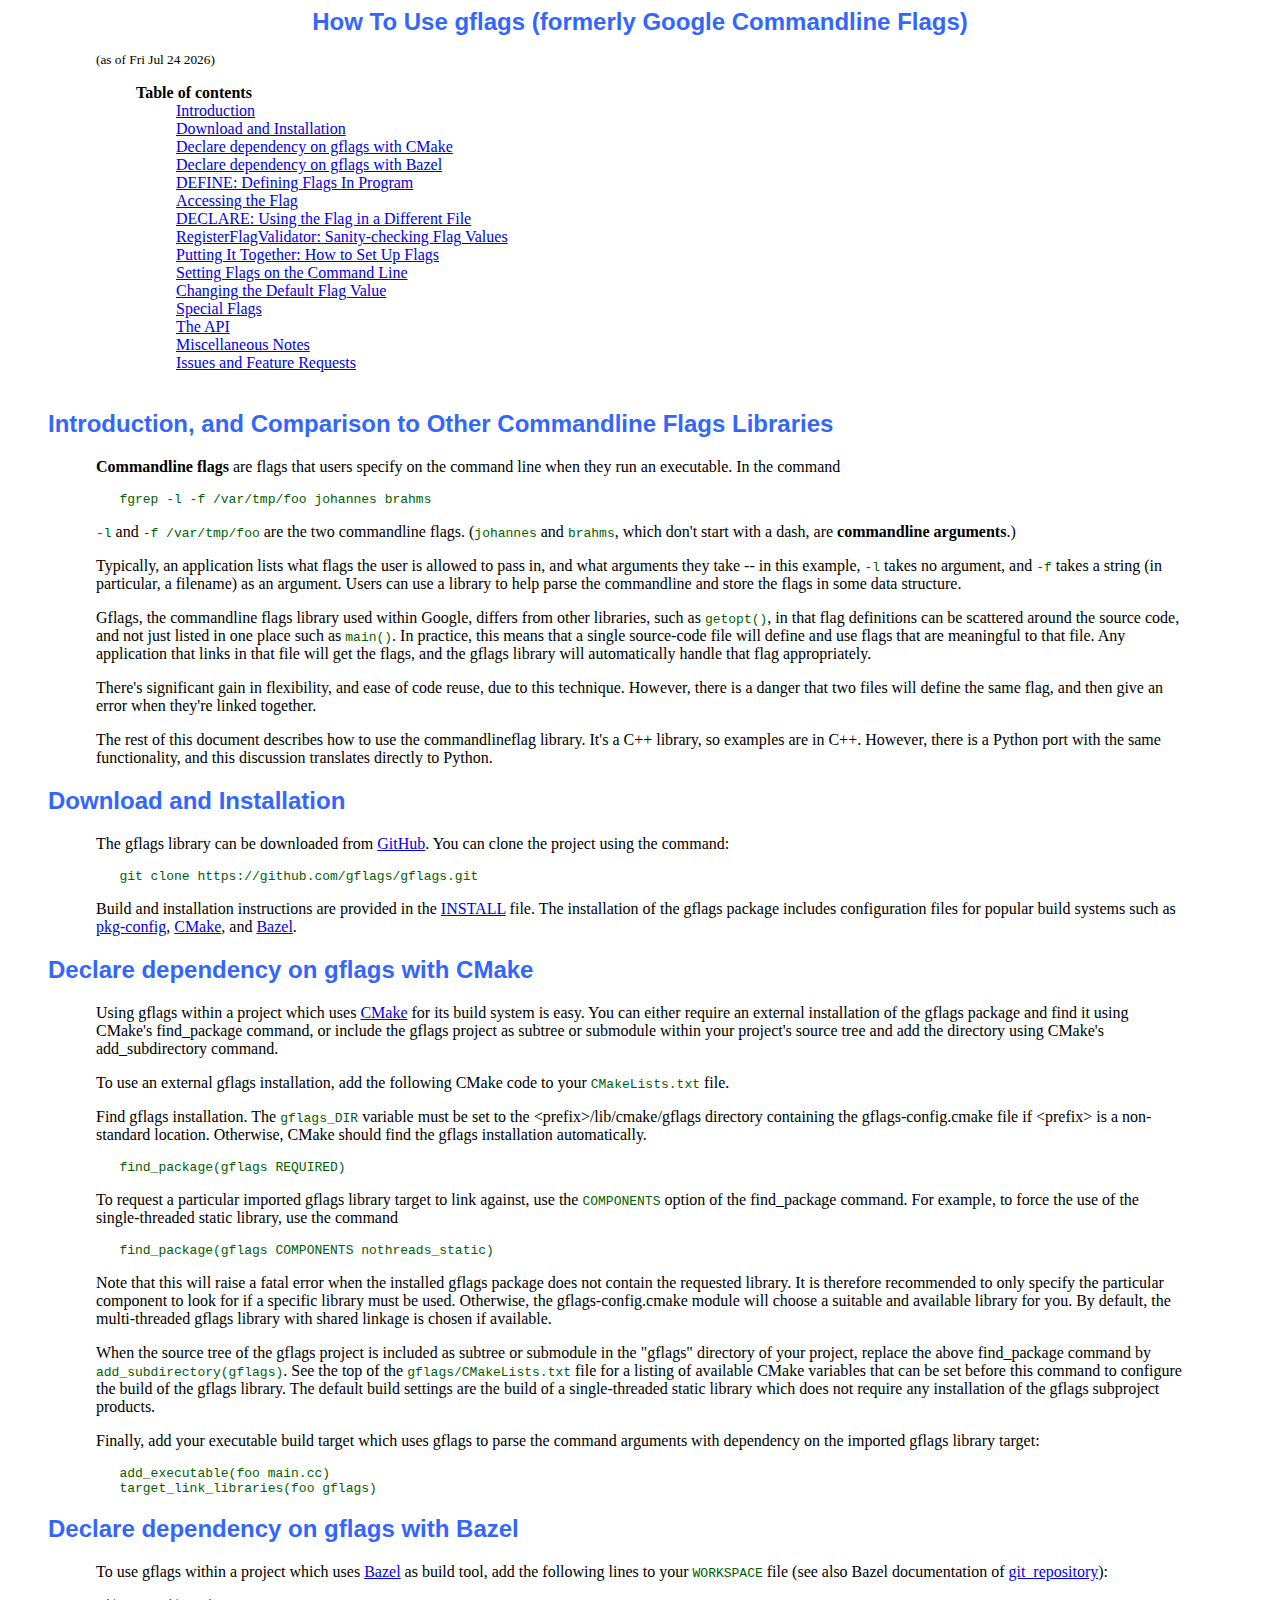
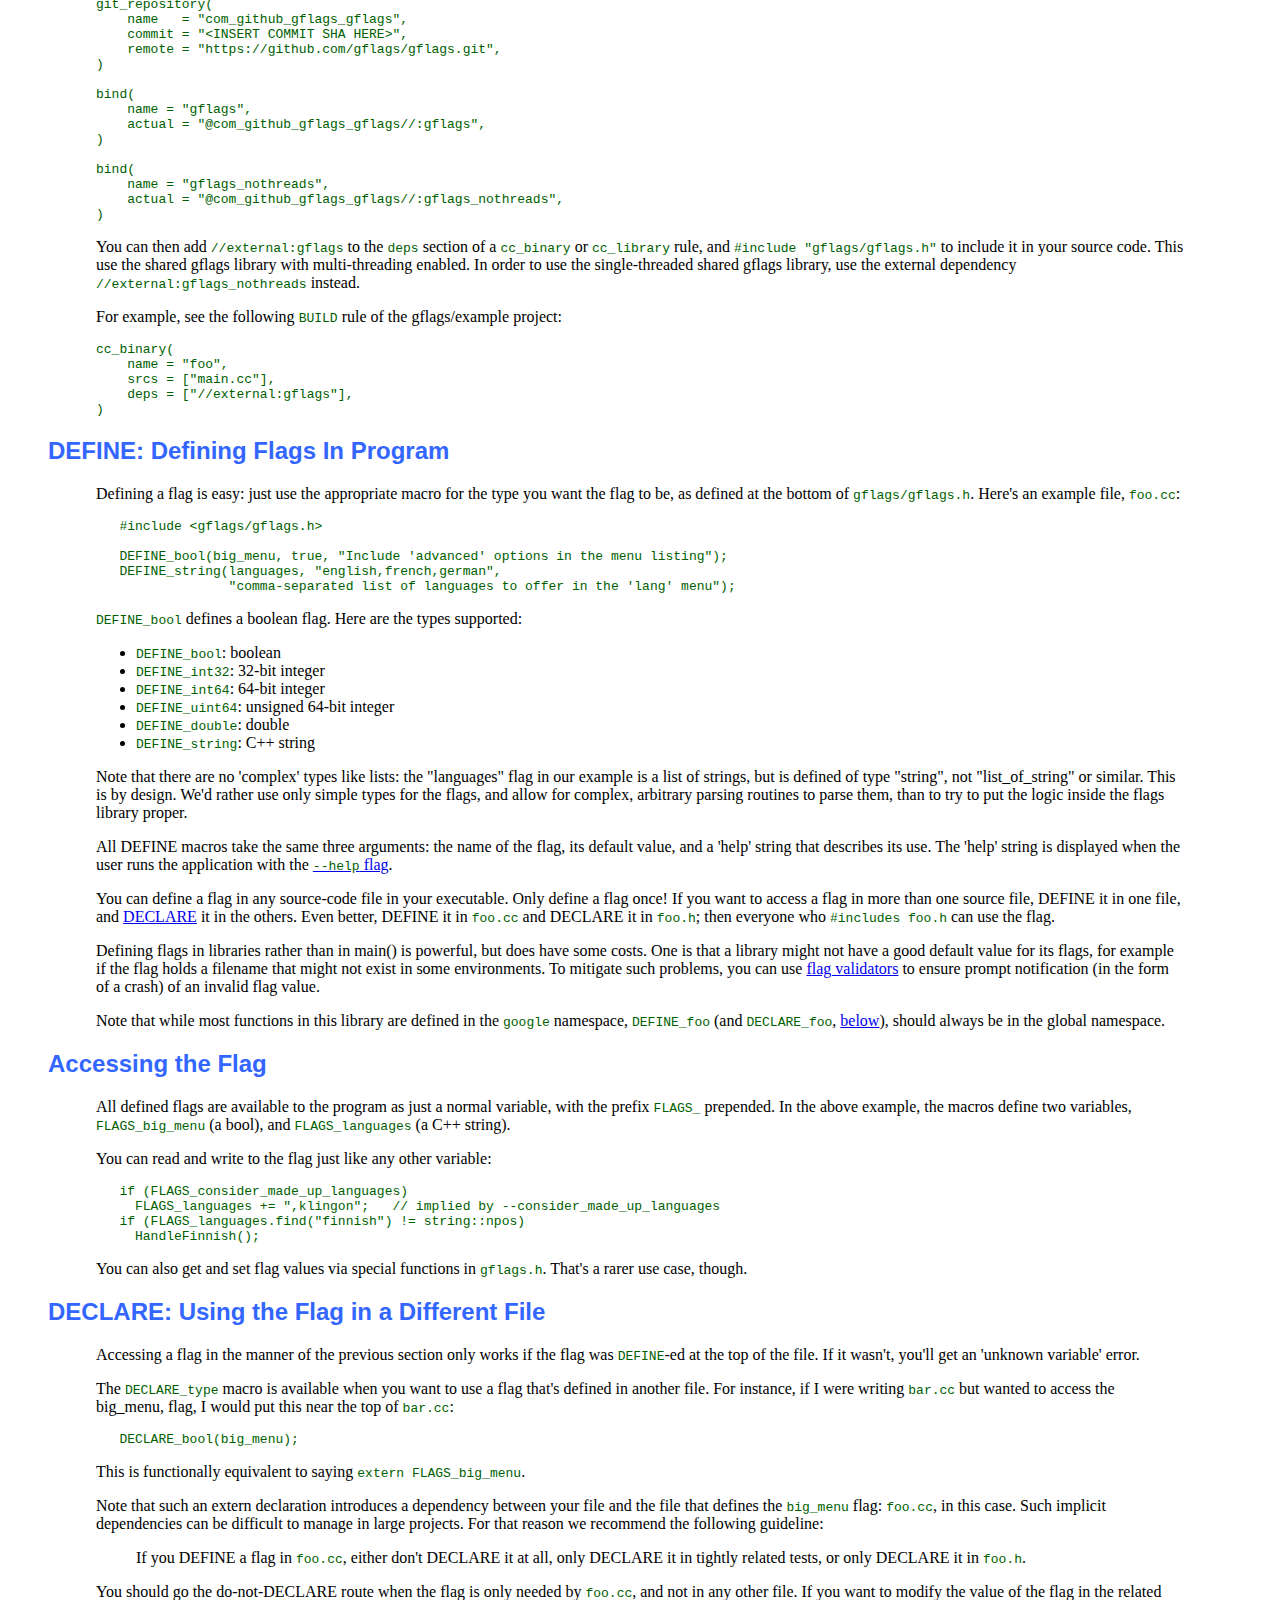
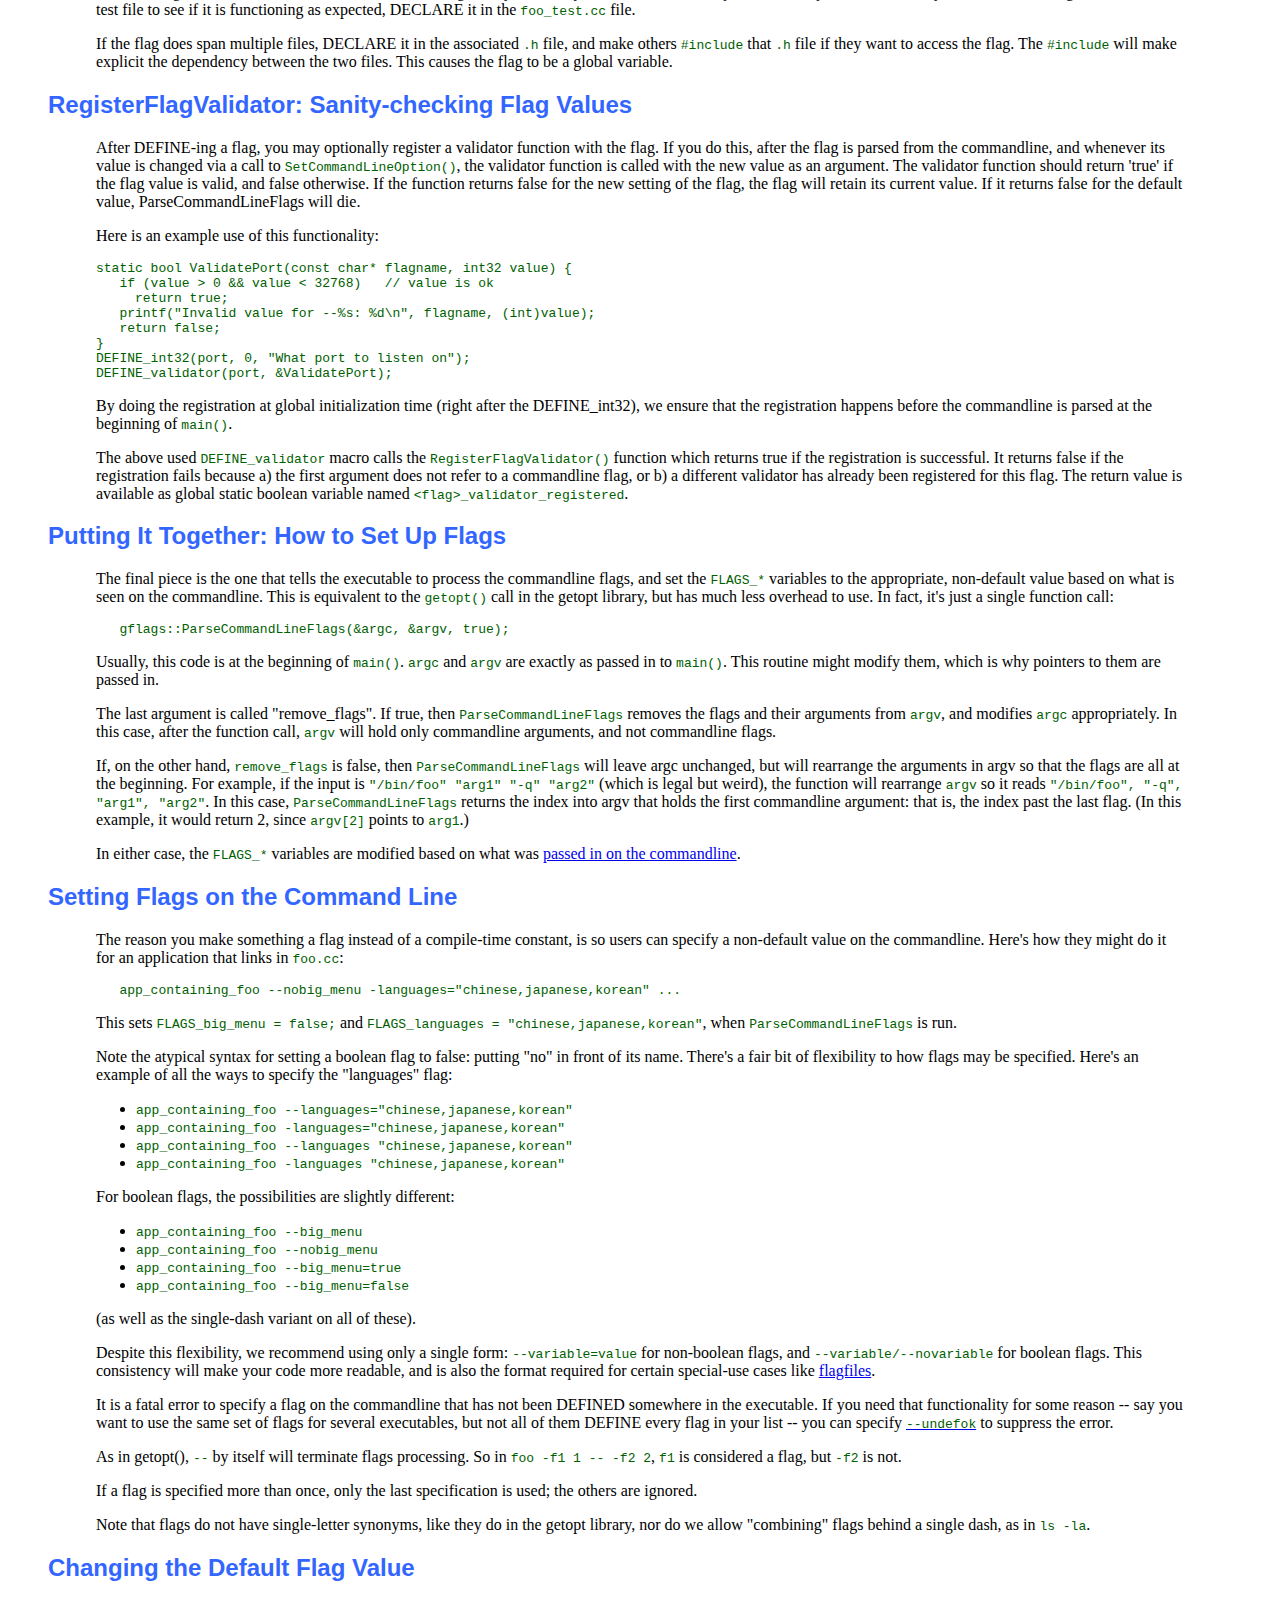
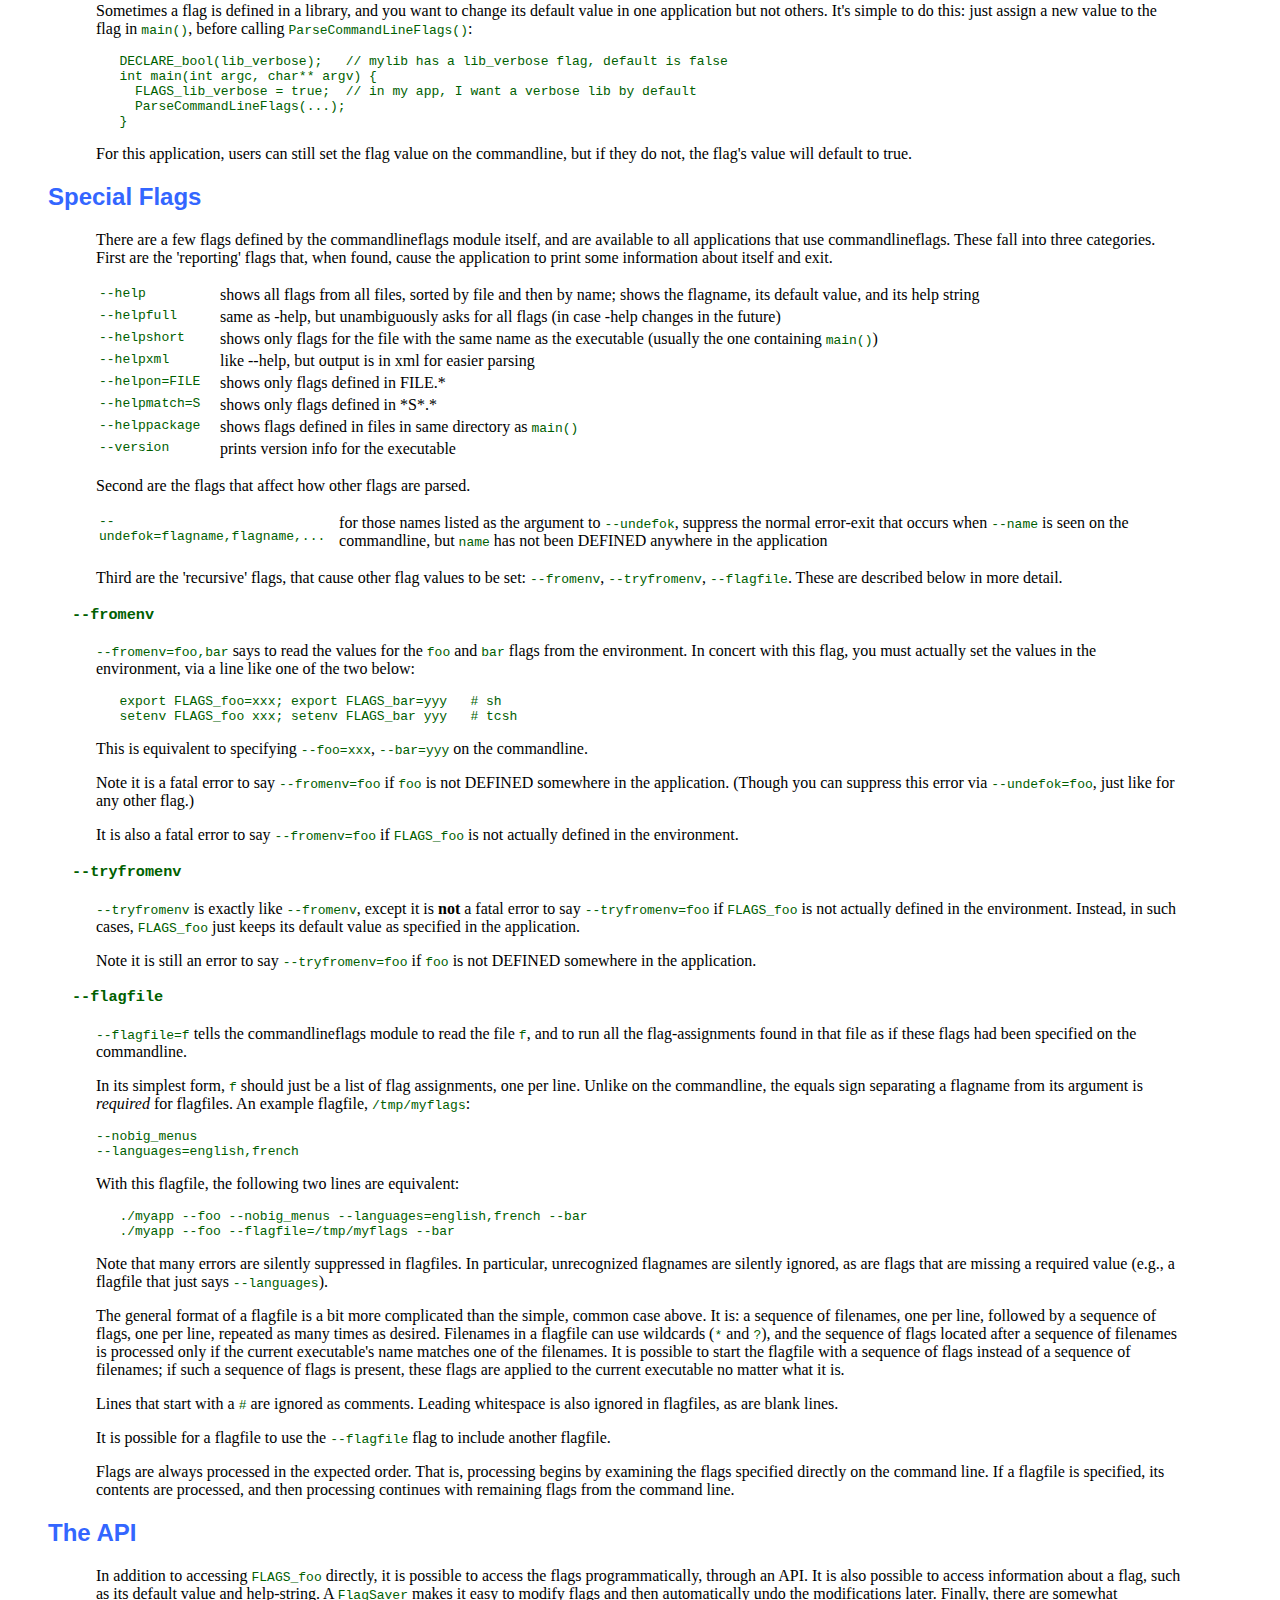
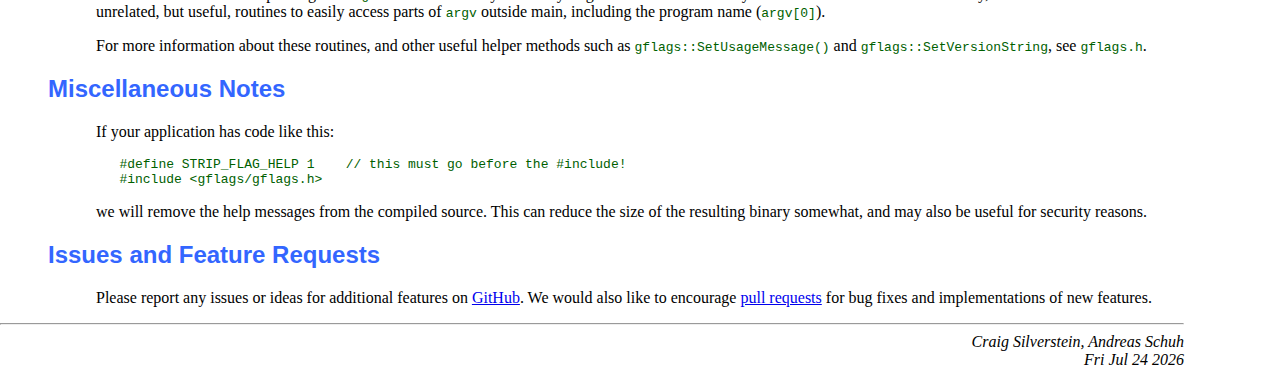
<file: index.html>
<!DOCTYPE HTML PUBLIC "-//W3C//DTD HTML 4.0 Transitional//EN">

<html>
<head>
<title>How To Use Gflags (formerly Google Commandline Flags)</title>

<meta http-equiv="Content-Type" content="text/html; charset=utf-8">
<link href="designstyle.css" type="text/css" rel="stylesheet">
<style type="text/css">
<!--
  ol.bluelist li {
    color: #3366ff;
    font-family: sans-serif;
  }
  ol.bluelist li p {
    color: #000;
    font-family: "Times Roman", times, serif;
  }
  ul.blacklist li {
    color: #000;
    font-family: "Times Roman", times, serif;
  }
//-->
</style>
</head>

<body>

<h1>How To Use gflags (formerly Google Commandline Flags)</h1>
<small>(as of
<script type=text/javascript>
  var lm = new Date(document.lastModified);
  document.write(lm.toDateString());
</script>)
</small>
<br>

<blockquote><dl>
  <dt> Table of contents </dt>
  <dd> <a href="#intro">Introduction</a> </dd>
  <dd> <a href="#download">Download and Installation</a> </dd>
  <dd> <a href="#cmake">Declare dependency on gflags with CMake</a></dd>
  <dd> <a href="#bazel">Declare dependency on gflags with Bazel</a></dd>
  <dd> <a href="#define">DEFINE: Defining Flags In Program</A> </dd>
  <dd> <a href="#using">Accessing the Flag</A> </dd>
  <dd> <a href="#declare">DECLARE: Using the Flag in a Different File</a> </dd>
  <dd> <a href="#validate">RegisterFlagValidator: Sanity-checking Flag Values</a> </dd>
  <dd> <a href="#together">Putting It Together: How to Set Up Flags</a> </dd>
  <dd> <a href="#commandline">Setting Flags on the Command Line</a> </dd>
  <dd> <a href="#default">Changing the Default Flag Value</a> </dd>
  <dd> <a href="#special">Special Flags</a> </dd>
  <dd> <a href="#api">The API</a> </dd>
  <dd> <a href="#misc">Miscellaneous Notes</a> </dd>
  <dd> <a href="#issues">Issues and Feature Requests</a> </dd>
  <dd> <br/> </dd>
</dl></blockquote>

<h2> <A NAME=intro>Introduction, and Comparison to Other Commandline
     Flags Libraries</A> </h2>

<p><b>Commandline flags</b> are flags that users specify on the
command line when they run an executable.  In the command</p>
<pre>
   fgrep -l -f /var/tmp/foo johannes brahms
</pre>
<p><code>-l</code> and <code>-f /var/tmp/foo</code> are the two
commandline flags.  (<code>johannes</code> and <code>brahms</code>,
which don't start with a dash, are <b>commandline arguments</b>.)</p>

<p>Typically, an application lists what flags the user is allowed to
pass in, and what arguments they take -- in this example,
<code>-l</code> takes no argument, and <code>-f</code> takes a
string (in particular, a filename) as an argument.  Users can use a
library to help parse the commandline and store the flags in some data
structure.</p>

<p>Gflags, the commandline flags library used within Google,
differs from other libraries,
such as <code>getopt()</code>, in that flag definitions can be
scattered around the source code, and not just listed in one place
such as <code>main()</code>.  In practice, this means that a single
source-code file will define and use flags that are meaningful to that
file.  Any application that links in that file will get the flags, and
the gflags library will automatically handle that
flag appropriately.</p>

<p>There's significant gain in flexibility, and ease of code reuse,
due to this technique.  However, there is a danger that two files will
define the same flag, and then give an error when they're linked
together.</p>

<p>The rest of this document describes how to use the commandlineflag
library.  It's a C++ library, so examples are in C++.  However, there
is a Python port with the same functionality, and this discussion
translates directly to Python.</p>

<h2> <A NAME=download>Download and Installation</A> </h2>

<p>The gflags library can be downloaded from <A href="https://github.com/gflags/gflags">GitHub</A>.
You can clone the project using the command:</p>
<pre>
   git clone https://github.com/gflags/gflags.git
</pre>
<p>Build and installation instructions are provided in the
<A href="https://github.com/gflags/gflags/blob/master/INSTALL.md">INSTALL</A> file.
The installation of the gflags package includes configuration files for popular build systems
such as <A href="https://www.freedesktop.org/wiki/Software/pkg-config/">pkg-config</A>,
<A href="#cmake">CMake</A>, and <A href="#bazel">Bazel</A>.</p>


<h2> <A name=cmake>Declare dependency on gflags with CMake</A></h2>

<p>Using gflags within a project which uses <A href="http://www.cmake.org">CMake</A> for its build system is easy.
You can either require an external installation of the gflags package and find it using CMake's find_package
command, or include the gflags project as subtree or submodule within your project's source tree and add the directory
using CMake's add_subdirectory command.
    
<p>To use an external gflags installation, add the following CMake code to your <code>CMakeLists.txt</code> file.</p>

<p>Find gflags installation. The <code>gflags_DIR</code> variable must be set to the &lt;prefix&gt;/lib/cmake/gflags directory
containing the gflags-config.cmake file if &lt;prefix&gt; is a non-standard location. Otherwise, CMake should find
the gflags installation automatically.</p>
<pre>
   find_package(gflags REQUIRED)
</pre>
<p>To request a particular imported gflags library target to link against, use the <code>COMPONENTS</code> option of
the find_package command. For example, to force the use of the single-threaded static library, use the command</p>
<pre>
   find_package(gflags COMPONENTS nothreads_static)
</pre>
<p>Note that this will raise a fatal error when the installed gflags package does not contain the requested library.
It is therefore recommended to only specify the particular component to look for if a specific library must be used.
Otherwise, the gflags-config.cmake module will choose a suitable and available library for you. By default, the
multi-threaded gflags library with shared linkage is chosen if available.</p>

<p>When the source tree of the gflags project is included as subtree or submodule in the "gflags" directory of your project,
replace the above find_package command by <code>add_subdirectory(gflags)</code>. See the top of the <code>gflags/CMakeLists.txt</code>
file for a listing of available CMake variables that can be set before this command to configure the build of the
gflags library. The default build settings are the build of a single-threaded static library which does not require
any installation of the gflags subproject products.</p>

<p>Finally, add your executable build target which uses gflags to parse the command arguments with dependency on the
imported gflags library target:</p>
<pre>
   add_executable(foo main.cc)
   target_link_libraries(foo gflags)
</pre>

<h2> <A name=bazel>Declare dependency on gflags with Bazel</A></h2>

<p>To use gflags within a project which uses <A href="https://bazel.build/">Bazel</A> as build tool,
add the following lines to your <code>WORKSPACE</code> file
(see also Bazel documentation of <A href="https://www.bazel.io/versions/master/docs/be/workspace.html#git_repository">git_repository</A>):

<pre>
git_repository(
    name   = "com_github_gflags_gflags",
    commit = "&lt;INSERT COMMIT SHA HERE&gt;",
    remote = "https://github.com/gflags/gflags.git",
)

bind(
    name = "gflags",
    actual = "@com_github_gflags_gflags//:gflags",
)

bind(
    name = "gflags_nothreads",
    actual = "@com_github_gflags_gflags//:gflags_nothreads",
)
</pre>

<p>You can then add <code>//external:gflags</code> to the <code>deps</code> section of a <code>cc_binary</code>
or <code>cc_library</code> rule, and <code>#include "gflags/gflags.h"</code> to include it in your source code.
This use the shared gflags library with multi-threading enabled. In order to use the single-threaded shared
gflags library, use the external dependency <code>//external:gflags_nothreads</code> instead.</p>

<p>For example, see the following <code>BUILD</code> rule of the gflags/example project:</p>

<pre>
cc_binary(
    name = "foo",
    srcs = ["main.cc"],
    deps = ["//external:gflags"],
)
</pre>

<h2> <A name=define>DEFINE: Defining Flags In Program</A> </h2>

<p> Defining a flag is easy: just use the appropriate macro for the
type you want the flag to be, as defined at the bottom of
<code>gflags/gflags.h</code>.  Here's an example file,
<code>foo.cc</code>:</p>

<pre>
   #include &lt;gflags/gflags.h&gt;

   DEFINE_bool(big_menu, true, "Include 'advanced' options in the menu listing");
   DEFINE_string(languages, "english,french,german",
                 "comma-separated list of languages to offer in the 'lang' menu");
</pre>

<p><code>DEFINE_bool</code> defines a boolean flag.  Here are the
types supported:</p>
<ul>
  <li> <code>DEFINE_bool</code>: boolean
  <li> <code>DEFINE_int32</code>: 32-bit integer
  <li> <code>DEFINE_int64</code>: 64-bit integer
  <li> <code>DEFINE_uint64</code>: unsigned 64-bit integer
  <li> <code>DEFINE_double</code>: double
  <li> <code>DEFINE_string</code>: C++ string
</ul>

<p>Note that there are no 'complex' types like lists: the "languages"
flag in our example is a list of strings, but is defined of type
"string", not "list_of_string" or similar.  This is by design.  We'd
rather use only simple types for the flags, and allow for complex,
arbitrary parsing routines to parse them, than to try to put the logic
inside the flags library proper.</p>

<p>All DEFINE macros take the same three arguments: the name of the
flag, its default value, and a 'help' string that describes its use.
The 'help' string is displayed when the user runs the application with
the <A HREF="#special"><code>--help</code> flag</A>.</p>

<p>You can define a flag in any source-code file in your executable.
Only define a flag once!  If you want to access a flag in more than
one source file, DEFINE it in one file, and <A
HREF="#declare">DECLARE</A> it in the others.  Even better, DEFINE it
in <code>foo.cc</code> and DECLARE it in <code>foo.h</code>; then
everyone who <code>#includes foo.h</code> can use the flag.</p>

<p>
Defining flags in libraries rather than in main() is powerful, but
does have some costs. One is that a library might not have a good
default value for its flags, for example if the flag holds a
filename that might not exist in some environments. To mitigate such problems,
you can use <a href="#validate">flag validators</a> to ensure prompt
notification (in the form of a crash) of an invalid flag value.
</p>

<p>Note that while most functions in this library are defined in the
<code>google</code> namespace, <code>DEFINE_foo</code> (and
<code>DECLARE_foo</code>, <A HREF="#declare">below</A>), should always
be in the global namespace.</p>


<h2> <A name=using>Accessing the Flag</A> </h2>

<p>All defined flags are available to the program as just a normal
variable, with the prefix <code>FLAGS_</code> prepended.  In the above
example, the macros define two variables, <code>FLAGS_big_menu</code>
(a bool), and <code>FLAGS_languages</code> (a C++ string).</p>

<p>You can read and write to the flag just like any other
variable:</p>
<pre>
   if (FLAGS_consider_made_up_languages)
     FLAGS_languages += ",klingon";   // implied by --consider_made_up_languages
   if (FLAGS_languages.find("finnish") != string::npos)
     HandleFinnish();
</pre>

<p>You can also get and set flag values via special functions in
<code>gflags.h</code>.  That's a rarer use case, though.</p>


<h2> <A name=declare>DECLARE: Using the Flag in a Different File</A> </h2>

<p>Accessing a flag in the manner of the previous section only works
if the flag was <code>DEFINE</code>-ed at the top of the file.  If it
wasn't, you'll get an 'unknown variable' error.</p>

<p>The <code>DECLARE_type</code> macro is available when you want to
use a flag that's defined in another file.  For instance, if I were
writing <code>bar.cc</code> but wanted to access the big_menu, flag, I
would put this near the top of <code>bar.cc</code>:</p>
<pre>
   DECLARE_bool(big_menu);
</pre>

<p>This is functionally equivalent to saying <code>extern
FLAGS_big_menu</code>.</p>

<p>Note that such an extern declaration introduces a dependency
between your file and the file that defines the <code>big_menu</code>
flag: <code>foo.cc</code>, in this case.  Such implicit dependencies
can be difficult to manage in large projects.  For that reason we
recommend the following guideline:</p>

<blockquote>
If you DEFINE a flag in <code>foo.cc</code>, either don't DECLARE it
at all, only DECLARE it in tightly related tests, or only DECLARE
it in <code>foo.h</code>.
</blockquote>

<p>You should go the do-not-DECLARE route when the flag is only needed
by <code>foo.cc</code>, and not in any other file. If you want to
modify the value of the flag in the related test file to see if it is
functioning as expected, DECLARE it in the <code>foo_test.cc</code>
file.

<p>If the flag does span multiple files, DECLARE it in the associated
<code>.h</code> file, and make others <code>#include</code> that
<code>.h</code> file if they want to access the flag.  The
<code>#include</code> will make explicit the dependency between the
two files. This causes the flag to be a global variable.</p>


<h2> <A name=validate>RegisterFlagValidator: Sanity-checking Flag Values</A> </h2>

<p>After DEFINE-ing a flag, you may optionally register a validator
function with the flag.  If you do this, after the flag is parsed from
the commandline, and whenever its value is changed via a call to
<code>SetCommandLineOption()</code>, the validator function is called
with the new value as an argument.  The validator function should
return 'true' if the flag value is valid, and false otherwise.
If the function returns false for the new setting of the
flag, the flag will retain its current value. If it returns false for the
default value, ParseCommandLineFlags will die.

<p>Here is an example use of this functionality:</p>
<pre>
static bool ValidatePort(const char* flagname, int32 value) {
   if (value > 0 && value < 32768)   // value is ok
     return true;
   printf("Invalid value for --%s: %d\n", flagname, (int)value);
   return false;
}
DEFINE_int32(port, 0, "What port to listen on");
DEFINE_validator(port, &ValidatePort);
</pre>

<p>By doing the registration at global initialization time (right
after the DEFINE_int32), we ensure that the registration happens before
the commandline is parsed at the beginning of <code>main()</code>.</p>

<p>The above used <code>DEFINE_validator</code> macro calls the
<code>RegisterFlagValidator()</code> function which returns true if the
registration is successful.  It returns false if the registration fails
because a) the first argument does not refer to a commandline flag, or
b) a different validator has already been registered for this flag.
The return value is available as global static boolean variable named
<code>&lt;flag&gt;_validator_registered</code>.</p>


<h2> <A name=together>Putting It Together: How to Set Up Flags</A> </h2>

<p>The final piece is the one that tells the executable to process the
commandline flags, and set the <code>FLAGS_*</code> variables to the
appropriate, non-default value based on what is seen on the
commandline.  This is equivalent to the <code>getopt()</code> call in
the getopt library, but has much less overhead to use.  In fact, it's
just a single function call:</p>

<pre>
   gflags::ParseCommandLineFlags(&argc, &argv, true);
</pre>

<p>Usually, this code is at the beginning of <code>main()</code>.
<code>argc</code> and <code>argv</code> are exactly as passed in to
<code>main()</code>.  This routine might modify them, which is why
pointers to them are passed in.</p>

<p>The last argument is called "remove_flags".  If true, then
<code>ParseCommandLineFlags</code> removes the flags and their
arguments from <code>argv</code>, and modifies <code>argc</code>
appropriately.  In this case, after the function call,
<code>argv</code> will hold only commandline arguments, and not
commandline flags.</p>

<p>If, on the other hand, <code>remove_flags</code> is false, then
<code>ParseCommandLineFlags</code> will leave argc unchanged, but will
rearrange the arguments in argv so that the flags are all at the
beginning.  For example, if the input is <code>"/bin/foo" "arg1" "-q"
"arg2"</code> (which is legal but weird), the function will rearrange
<code>argv</code> so it reads <code>"/bin/foo", "-q", "arg1",
"arg2"</code>.  In this case, <code>ParseCommandLineFlags</code>
returns the index into argv that holds the first commandline argument:
that is, the index past the last flag.  (In this example, it would
return 2, since <code>argv[2]</code> points to <code>arg1</code>.)</p>

<p>In either case, the <code>FLAGS_*</code> variables are modified
based on what was <A HREF="#commandline">passed in on the
commandline</A>.</p>


<h2> <A name=commandline>Setting Flags on the Command Line</A> </h2>

<p>The reason you make something a flag instead of a compile-time
constant, is so users can specify a non-default value on the
commandline.  Here's how they might do it for an application that
links in <code>foo.cc</code>:</p>
<pre>
   app_containing_foo --nobig_menu -languages="chinese,japanese,korean" ...
</pre>

<p>This sets <code>FLAGS_big_menu = false;</code> and
<code>FLAGS_languages = "chinese,japanese,korean"</code>, when
<code>ParseCommandLineFlags</code> is run.</p>

<p>Note the atypical syntax for setting a boolean flag to false:
putting "no" in front of its name.  There's a fair bit of flexibility
to how flags may be specified.  Here's an example of all the ways to
specify the "languages" flag:</p>
<ul>
  <li> <code>app_containing_foo --languages="chinese,japanese,korean"</code>
  <li> <code>app_containing_foo -languages="chinese,japanese,korean"</code>
  <li> <code>app_containing_foo --languages "chinese,japanese,korean"</code>
  <li> <code>app_containing_foo -languages "chinese,japanese,korean"</code>
</ul>

<p>For boolean flags, the possibilities are slightly different:</p>
<ul>
  <li> <code>app_containing_foo --big_menu</code>
  <li> <code>app_containing_foo --nobig_menu</code>
  <li> <code>app_containing_foo --big_menu=true</code>
  <li> <code>app_containing_foo --big_menu=false</code>
</ul>
<p>(as well as the single-dash variant on all of these).</p>

<p>Despite this flexibility, we recommend using only a single form:
<code>--variable=value</code> for non-boolean flags, and
<code>--variable/--novariable</code> for boolean flags.  This
consistency will make your code more readable, and is also the format
required for certain special-use cases like <A
HREF="#flagfiles">flagfiles</A>.</p>

<p>It is a fatal error to specify a flag on the commandline that has
not been DEFINED somewhere in the executable.  If you need that
functionality for some reason -- say you want to use the same set of
flags for several executables, but not all of them DEFINE every flag
in your list -- you can specify <A
HREF="#special"><code>--undefok</code></A> to suppress the error.</p>

<p>As in getopt(), <code>--</code> by itself will terminate flags
processing.  So in <code>foo -f1 1 -- -f2 2</code>, <code>f1</code> is
considered a flag, but <code>-f2</code> is not.</p>

<p>If a flag is specified more than once, only the last specification
is used; the others are ignored.</p>

<p>Note that flags do not have single-letter synonyms, like they do in
the getopt library, nor do we allow "combining" flags behind a
single dash, as in <code>ls -la</code>.</p>



<h2> <A name=default>Changing the Default Flag Value</A> </h2>

<p>Sometimes a flag is defined in a library, and you want to change
its default value in one application but not others.  It's simple to
do this: just assign a new value to the flag in <code>main()</code>,
before calling <code>ParseCommandLineFlags()</code>:</p>
<pre>
   DECLARE_bool(lib_verbose);   // mylib has a lib_verbose flag, default is false
   int main(int argc, char** argv) {
     FLAGS_lib_verbose = true;  // in my app, I want a verbose lib by default
     ParseCommandLineFlags(...);
   }
</pre>

<p>For this application, users can still set the flag value on the
commandline, but if they do not, the flag's value will default to
true.</p>


<h2> <A name="special">Special Flags</a> </h2>

<p>There are a few flags defined by the commandlineflags module
itself, and are available to all applications that use
commandlineflags.  These fall into
three categories.  First are the 'reporting' flags that, when found, cause
the application to print some information about itself and exit.</p>

<table><tr valign=top>
  <td><code>--help</code></td>
  <td>shows all flags from all files, sorted by file and then by name;
      shows the flagname, its default value, and its help string</td>
</tr><tr valign=top>
  <td><code>--helpfull</code></td>
  <td>same as -help, but unambiguously asks for all flags
     (in case -help changes in the future)</td>
</tr><tr valign=top>
  <td><code>--helpshort</code></td>
  <td>shows only flags for the file with the same name as the executable 
      (usually the one containing <code>main()</code>)</td>
</tr><tr valign=top>
  <td><code>--helpxml</code></td>
  <td>like --help, but output is in xml for easier parsing</td>
</tr><tr valign=top>
  <td><code>--helpon=FILE &nbsp;</code></td>
  <td>shows only flags defined in FILE.*</td>
</tr><tr valign=top>
  <td><code>--helpmatch=S</code></td>
  <td>shows only flags defined in *S*.*</td>
</tr><tr valign=top>
  <td><code>--helppackage</code></td>
  <td>shows flags defined in files in same directory as <code>main()</code></td>
</tr><tr valign=top>
  <td><code>--version</code></td>
  <td>prints version info for the executable</td>
</tr></table>

<p>Second are the flags that affect how other flags are parsed.</p>

<table><tr valign=top>
  <td><code>--undefok=flagname,flagname,...</code></td>
  <td>for those names listed as the argument to <code>--undefok</code>,
      suppress the normal error-exit that occurs when
      <code>--name</code> is seen on the commandline, but
      <code>name</code> has not been DEFINED anywhere in the
      application
</table>

<p>Third are the 'recursive' flags, that cause other flag values to be
set: <code>--fromenv</code>, <code>--tryfromenv</code>,
<code>--flagfile</code>.  These are described below in more
detail.</p>

<h3> <code>--fromenv</code> </h3>

<p><code>--fromenv=foo,bar</code> says to read the values for the
<code>foo</code> and <code>bar</code> flags from the environment.
In concert with this flag, you must actually set the values in the
environment, via a line like one of the two below:</p>
<pre>
   export FLAGS_foo=xxx; export FLAGS_bar=yyy   # sh
   setenv FLAGS_foo xxx; setenv FLAGS_bar yyy   # tcsh
</pre>
<p>This is equivalent to specifying <code>--foo=xxx</code>,
<code>--bar=yyy</code> on the commandline.</p>

<p>Note it is a fatal error to say <code>--fromenv=foo</code> if
<code>foo</code> is not DEFINED somewhere in the application.  (Though
you can suppress this error via <code>--undefok=foo</code>, just like
for any other flag.)</p>

<p>It is also a fatal error to say <code>--fromenv=foo</code> if
<code>FLAGS_foo</code> is not actually defined in the environment.</p>

<h3> <code>--tryfromenv</code> </h3>

<p><code>--tryfromenv</code> is exactly like <code>--fromenv</code>,
except it is <b>not</b> a fatal error to say
<code>--tryfromenv=foo</code> if <code>FLAGS_foo</code> is not
actually defined in the environment.  Instead, in such cases,
<code>FLAGS_foo</code> just keeps its default value as specified in
the application.</p>

<p>Note it is still an error to say <code>--tryfromenv=foo</code> if
<code>foo</code> is not DEFINED somewhere in the application.</p>

<h3> <code>--flagfile</code> </h3>

<p><code>--flagfile=f</code> tells the commandlineflags module to read
the file <code>f</code>, and to run all the flag-assignments found in
that file as if these flags had been specified on the commandline.</p>

<p>In its simplest form, <code>f</code> should just be a list of flag
assignments, one per line.  Unlike on the commandline, the equals sign
separating a flagname from its argument is <i>required</i> for
flagfiles.  An example flagfile, <code>/tmp/myflags</code>:</p>
<pre>
--nobig_menus
--languages=english,french
</pre>

<p>With this flagfile, the following two lines are equivalent:<p>
<pre>
   ./myapp --foo --nobig_menus --languages=english,french --bar
   ./myapp --foo --flagfile=/tmp/myflags --bar
</pre>

<p>Note that many errors are silently suppressed in flagfiles.  In
particular, unrecognized flagnames are silently ignored, as are flags
that are missing a required value (e.g., a flagfile that just says
<code>--languages</code>).</p>

<p>The general format of a flagfile is a bit more complicated than the
simple, common case above.  It is: a sequence of filenames, one per
line, followed by a sequence of flags, one per line, repeated as many
times as desired.  Filenames in a flagfile can use wildcards
(<code>*</code> and <code>?</code>), and the sequence of flags located
after a sequence of filenames is processed only if the current
executable's name matches one of the filenames.  It is possible to
start the flagfile with a sequence of flags instead of a sequence of
filenames; if such a sequence of flags is present, these flags are
applied to the current executable no matter what it is.</p>

<p>Lines that start with a <code>#</code> are ignored as comments.
Leading whitespace is also ignored in flagfiles, as are blank
lines.</p>

<p>It is possible for a flagfile to use the <code>--flagfile</code>
flag to include another flagfile.</p>

<p>Flags are always processed in the expected order.  That is,
processing begins by examining the flags specified directly on the
command line.  If a flagfile is specified, its contents are processed,
and then processing continues with remaining flags from the command
line.</p>


<h2> <A name="api">The API</a> </h2>

<p>In addition to accessing <code>FLAGS_foo</code> directly, it is
possible to access the flags programmatically, through an API.  It is
also possible to access information about a flag, such as its default
value and help-string.  A <code>FlagSaver</code> makes it easy to
modify flags and then automatically undo the modifications later.
Finally, there are somewhat unrelated, but useful, routines to easily
access parts of <code>argv</code> outside main, including the program
name (<code>argv[0]</code>).</p>

<p>For more information about these routines, and other useful helper
methods such as <code>gflags::SetUsageMessage()</code> and
<code>gflags::SetVersionString</code>, see <code>gflags.h</code>.</p>


<h2> <A name="misc">Miscellaneous Notes</code> </h2>

<p>If your application has code like this:</p>
<pre>
   #define STRIP_FLAG_HELP 1    // this must go before the #include!
   #include &lt;gflags/gflags.h&gt;
</pre>
<p>we will remove the help messages from the compiled source. This can
reduce the size of the resulting binary somewhat, and may also be
useful for security reasons.</p>

<h2> <A name="issues">Issues and Feature Requests</code> </h2>

<p>Please report any issues or ideas for additional features on <A href="https://github.com/gflags/gflags/issues">GitHub</A>.
We would also like to encourage <A href="https://github.com/gflags/gflags/pulls">pull requests</A> for bug fixes and implementations of new features.</p>

<hr>
<address>
Craig Silverstein, Andreas Schuh<br>
<script type=text/javascript>
  var lm = new Date(document.lastModified);
  document.write(lm.toDateString());
</script>
</address>

</body>
</html>
</file>
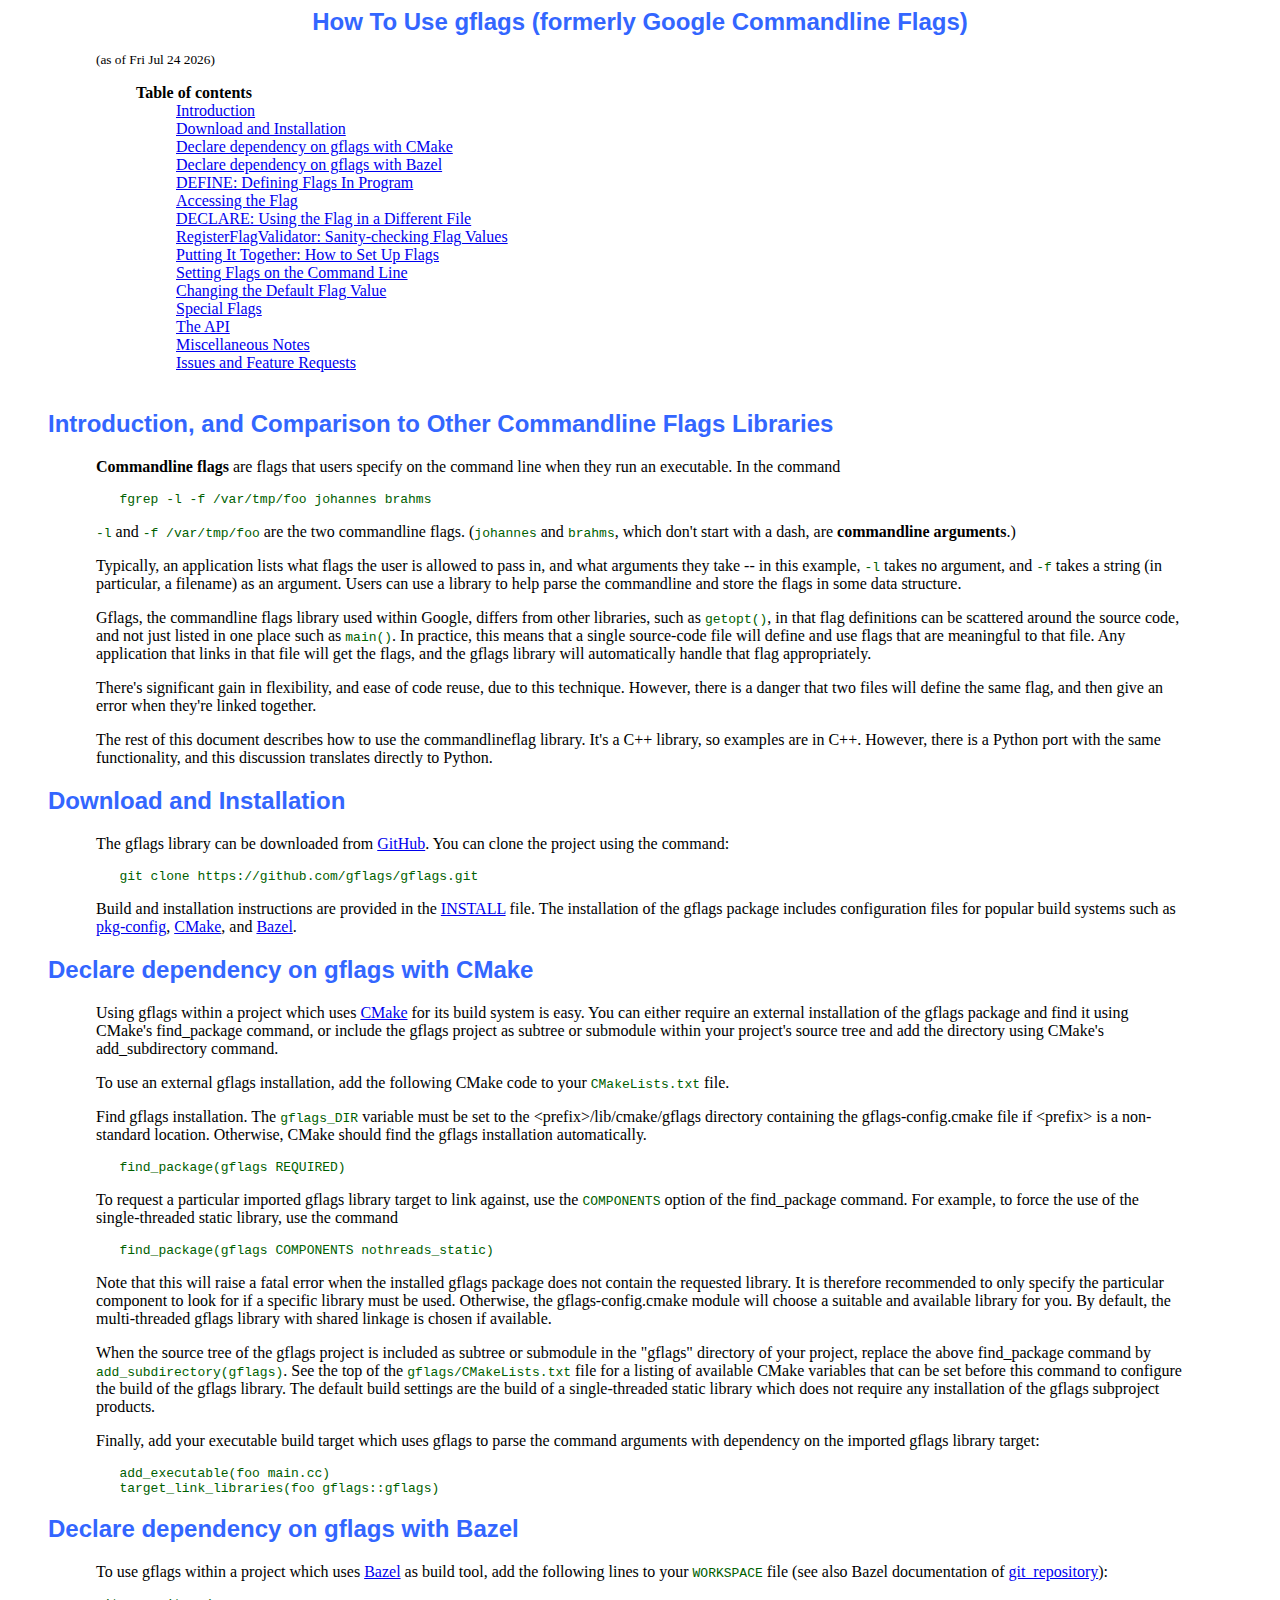
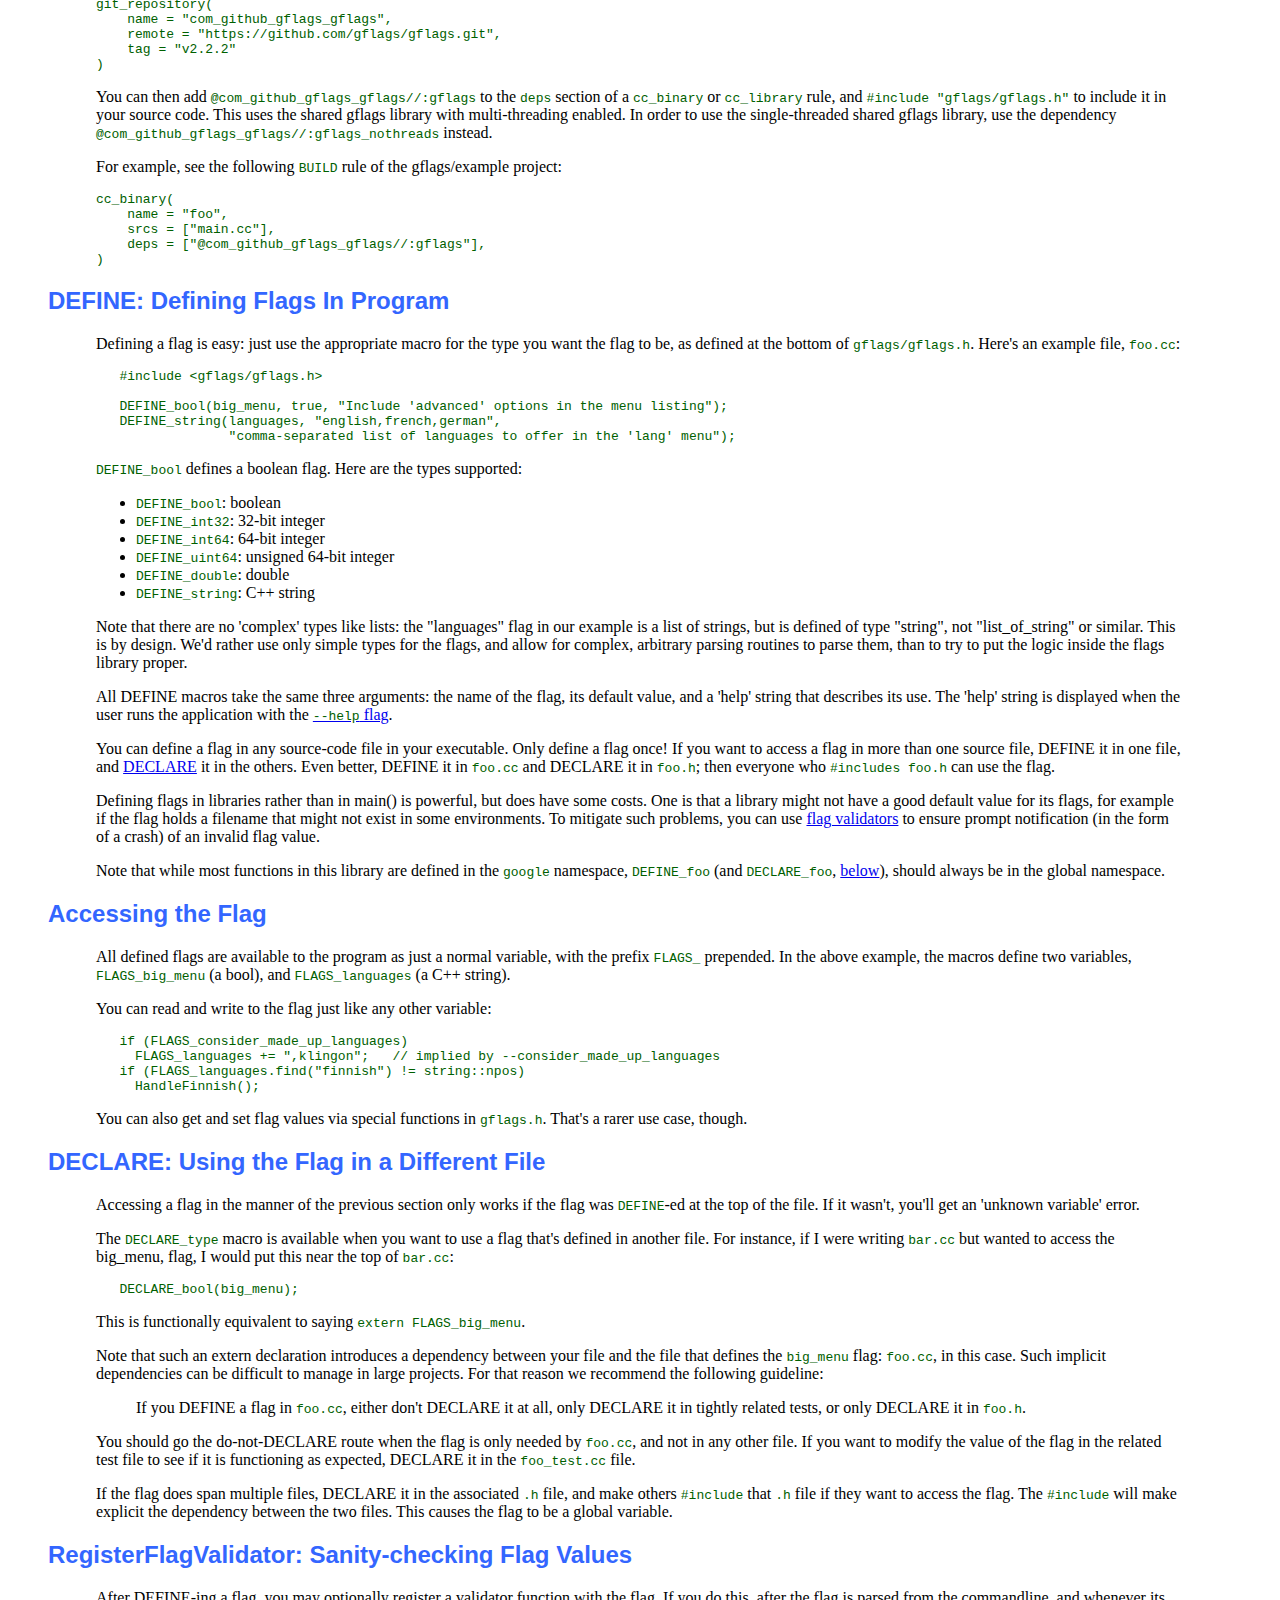
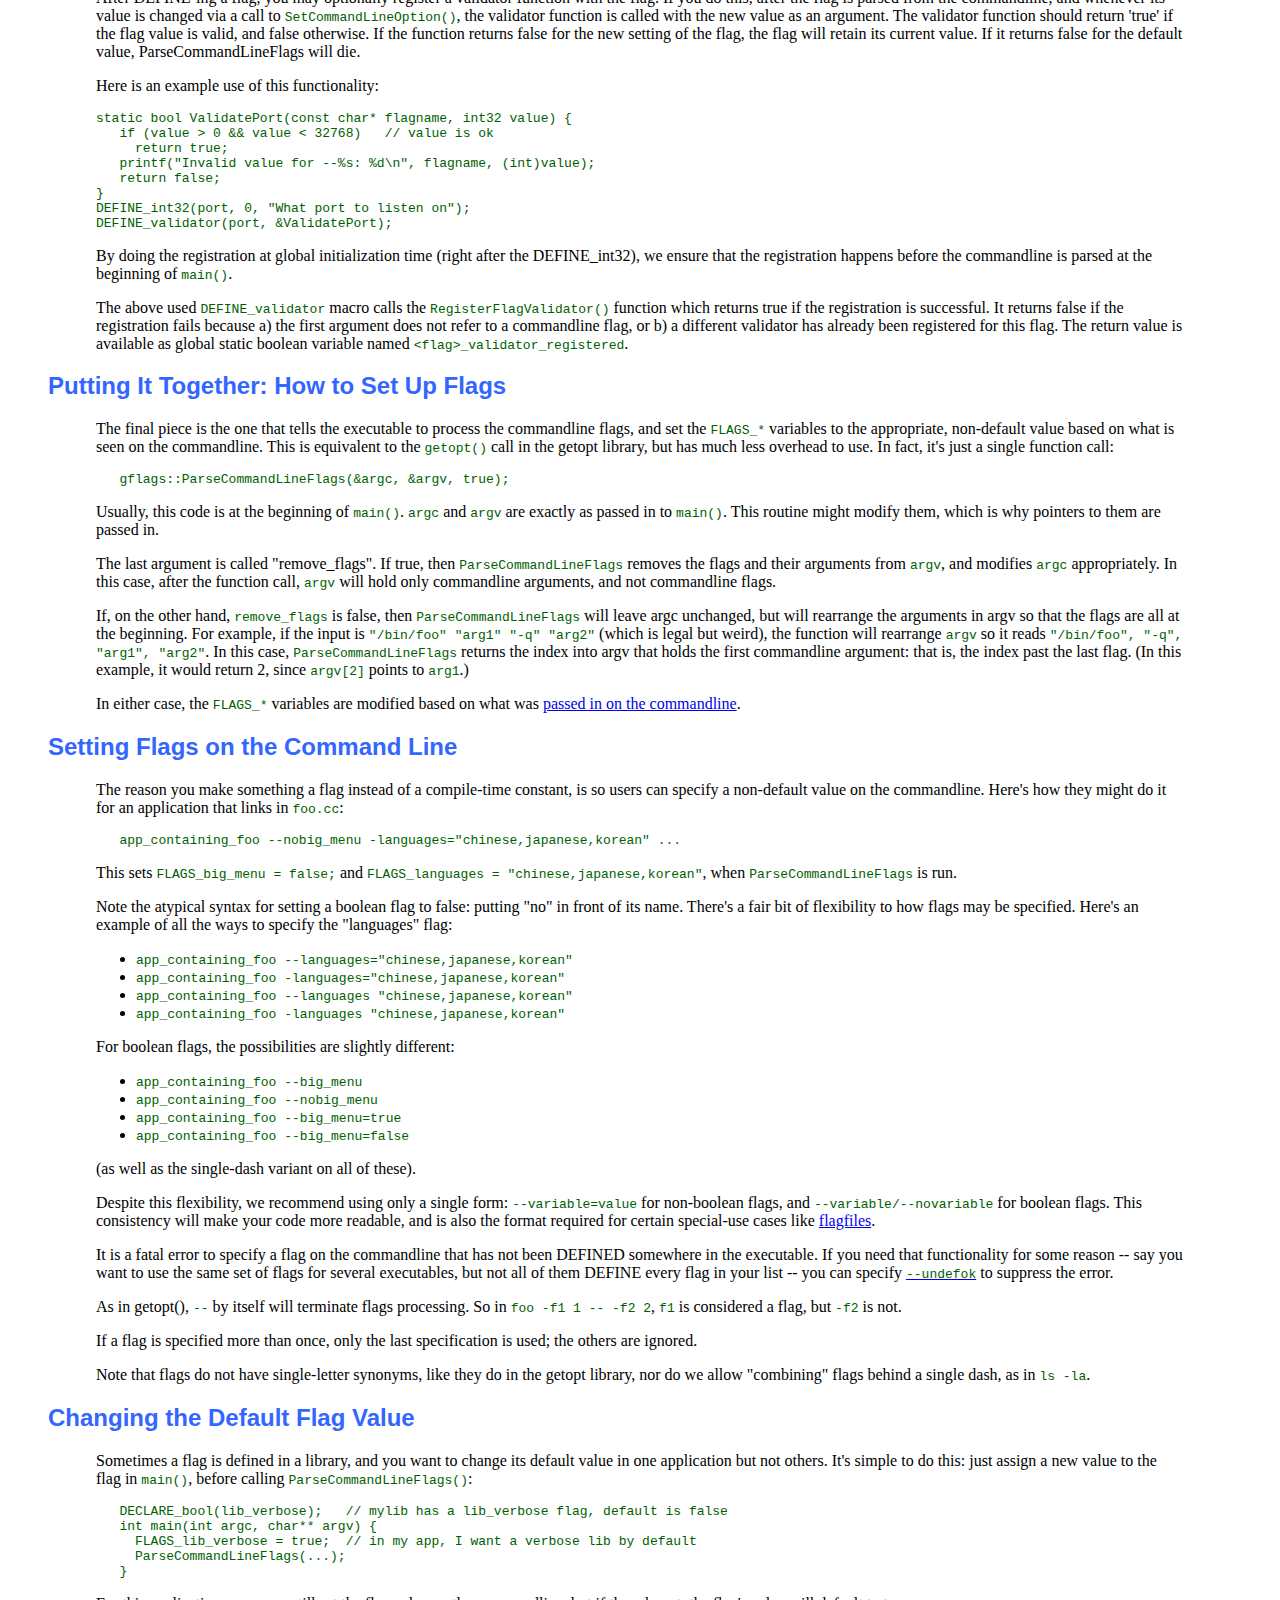
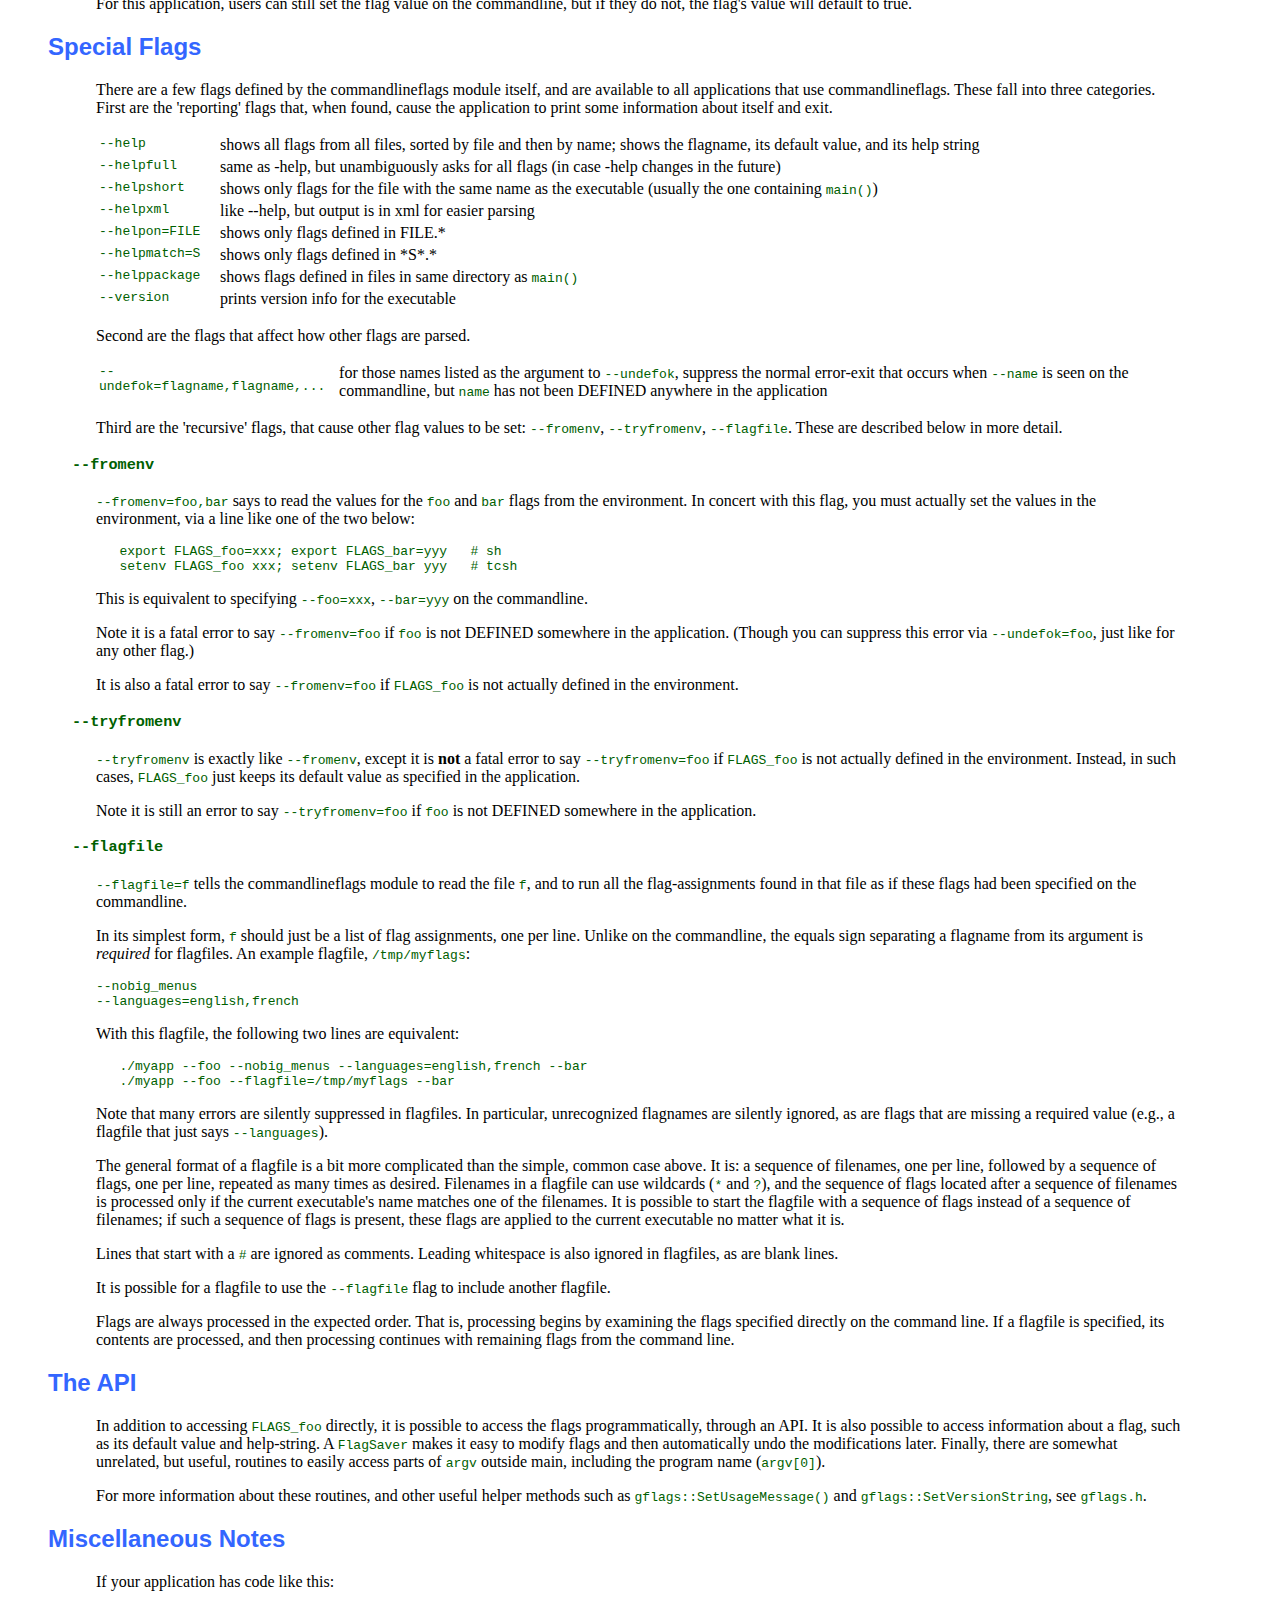
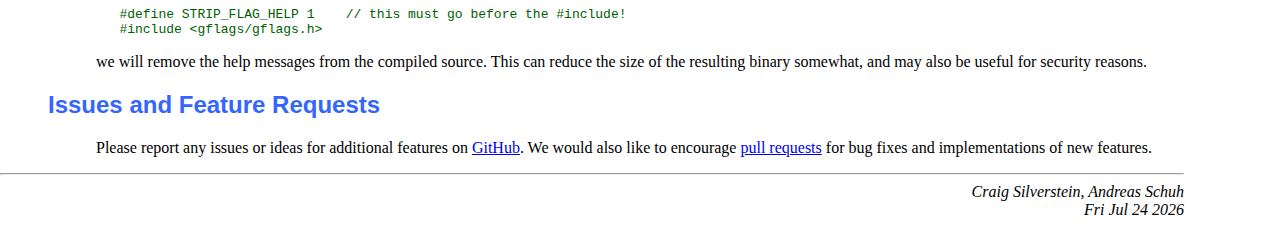
<file: doc/index.html>
<!DOCTYPE HTML PUBLIC "-//W3C//DTD HTML 4.0 Transitional//EN">

<html>
<head>
<title>How To Use Gflags (formerly Google Commandline Flags)</title>

<meta http-equiv="Content-Type" content="text/html; charset=utf-8">
<link href="designstyle.css" type="text/css" rel="stylesheet">
<style type="text/css">
<!--
  ol.bluelist li {
    color: #3366ff;
    font-family: sans-serif;
  }
  ol.bluelist li p {
    color: #000;
    font-family: "Times Roman", times, serif;
  }
  ul.blacklist li {
    color: #000;
    font-family: "Times Roman", times, serif;
  }
//-->
</style>
</head>

<body>

<h1>How To Use gflags (formerly Google Commandline Flags)</h1>
<small>(as of
<script type=text/javascript>
  var lm = new Date(document.lastModified);
  document.write(lm.toDateString());
</script>)
</small>
<br>

<blockquote><dl>
  <dt> Table of contents </dt>
  <dd> <a href="#intro">Introduction</a> </dd>
  <dd> <a href="#download">Download and Installation</a> </dd>
  <dd> <a href="#cmake">Declare dependency on gflags with CMake</a></dd>
  <dd> <a href="#bazel">Declare dependency on gflags with Bazel</a></dd>
  <dd> <a href="#define">DEFINE: Defining Flags In Program</A> </dd>
  <dd> <a href="#using">Accessing the Flag</A> </dd>
  <dd> <a href="#declare">DECLARE: Using the Flag in a Different File</a> </dd>
  <dd> <a href="#validate">RegisterFlagValidator: Sanity-checking Flag Values</a> </dd>
  <dd> <a href="#together">Putting It Together: How to Set Up Flags</a> </dd>
  <dd> <a href="#commandline">Setting Flags on the Command Line</a> </dd>
  <dd> <a href="#default">Changing the Default Flag Value</a> </dd>
  <dd> <a href="#special">Special Flags</a> </dd>
  <dd> <a href="#api">The API</a> </dd>
  <dd> <a href="#misc">Miscellaneous Notes</a> </dd>
  <dd> <a href="#issues">Issues and Feature Requests</a> </dd>
  <dd> <br/> </dd>
</dl></blockquote>

<h2> <A NAME=intro>Introduction, and Comparison to Other Commandline
     Flags Libraries</A> </h2>

<p><b>Commandline flags</b> are flags that users specify on the
command line when they run an executable.  In the command</p>
<pre>
   fgrep -l -f /var/tmp/foo johannes brahms
</pre>
<p><code>-l</code> and <code>-f /var/tmp/foo</code> are the two
commandline flags.  (<code>johannes</code> and <code>brahms</code>,
which don't start with a dash, are <b>commandline arguments</b>.)</p>

<p>Typically, an application lists what flags the user is allowed to
pass in, and what arguments they take -- in this example,
<code>-l</code> takes no argument, and <code>-f</code> takes a
string (in particular, a filename) as an argument.  Users can use a
library to help parse the commandline and store the flags in some data
structure.</p>

<p>Gflags, the commandline flags library used within Google,
differs from other libraries,
such as <code>getopt()</code>, in that flag definitions can be
scattered around the source code, and not just listed in one place
such as <code>main()</code>.  In practice, this means that a single
source-code file will define and use flags that are meaningful to that
file.  Any application that links in that file will get the flags, and
the gflags library will automatically handle that
flag appropriately.</p>

<p>There's significant gain in flexibility, and ease of code reuse,
due to this technique.  However, there is a danger that two files will
define the same flag, and then give an error when they're linked
together.</p>

<p>The rest of this document describes how to use the commandlineflag
library.  It's a C++ library, so examples are in C++.  However, there
is a Python port with the same functionality, and this discussion
translates directly to Python.</p>

<h2> <A NAME=download>Download and Installation</A> </h2>

<p>The gflags library can be downloaded from <A href="https://github.com/gflags/gflags">GitHub</A>.
You can clone the project using the command:</p>
<pre>
   git clone https://github.com/gflags/gflags.git
</pre>
<p>Build and installation instructions are provided in the
<A href="https://github.com/gflags/gflags/blob/master/INSTALL.md">INSTALL</A> file.
The installation of the gflags package includes configuration files for popular build systems
such as <A href="https://www.freedesktop.org/wiki/Software/pkg-config/">pkg-config</A>,
<A href="#cmake">CMake</A>, and <A href="#bazel">Bazel</A>.</p>


<h2> <A name=cmake>Declare dependency on gflags with CMake</A></h2>

<p>Using gflags within a project which uses <A href="http://www.cmake.org">CMake</A> for its build system is easy.
You can either require an external installation of the gflags package and find it using CMake's find_package
command, or include the gflags project as subtree or submodule within your project's source tree and add the directory
using CMake's add_subdirectory command.

<p>To use an external gflags installation, add the following CMake code to your <code>CMakeLists.txt</code> file.</p>

<p>Find gflags installation. The <code>gflags_DIR</code> variable must be set to the &lt;prefix&gt;/lib/cmake/gflags directory
containing the gflags-config.cmake file if &lt;prefix&gt; is a non-standard location. Otherwise, CMake should find
the gflags installation automatically.</p>
<pre>
   find_package(gflags REQUIRED)
</pre>
<p>To request a particular imported gflags library target to link against, use the <code>COMPONENTS</code> option of
the find_package command. For example, to force the use of the single-threaded static library, use the command</p>
<pre>
   find_package(gflags COMPONENTS nothreads_static)
</pre>
<p>Note that this will raise a fatal error when the installed gflags package does not contain the requested library.
It is therefore recommended to only specify the particular component to look for if a specific library must be used.
Otherwise, the gflags-config.cmake module will choose a suitable and available library for you. By default, the
multi-threaded gflags library with shared linkage is chosen if available.</p>

<p>When the source tree of the gflags project is included as subtree or submodule in the "gflags" directory of your project,
replace the above find_package command by <code>add_subdirectory(gflags)</code>. See the top of the <code>gflags/CMakeLists.txt</code>
file for a listing of available CMake variables that can be set before this command to configure the build of the
gflags library. The default build settings are the build of a single-threaded static library which does not require
any installation of the gflags subproject products.</p>

<p>Finally, add your executable build target which uses gflags to parse the command arguments with dependency on the
imported gflags library target:</p>
<pre>
   add_executable(foo main.cc)
   target_link_libraries(foo gflags::gflags)
</pre>

<h2> <A name=bazel>Declare dependency on gflags with Bazel</A></h2>

<p>To use gflags within a project which uses <A href="https://bazel.build/">Bazel</A> as build tool,
add the following lines to your <code>WORKSPACE</code> file
(see also Bazel documentation of <A href="https://www.bazel.io/versions/master/docs/be/workspace.html#git_repository">git_repository</A>):

<pre>
git_repository(
    name = "com_github_gflags_gflags",
    remote = "https://github.com/gflags/gflags.git",
    tag = "v2.2.2"
)
</pre>

<p>You can then add <code>@com_github_gflags_gflags//:gflags</code> to the <code>deps</code> section of a
<code>cc_binary</code> or <code>cc_library</code> rule, and <code>#include "gflags/gflags.h"</code> to
include it in your source code. This uses the shared gflags library with multi-threading enabled.
In order to use the single-threaded shared gflags library, use the dependency
<code>@com_github_gflags_gflags//:gflags_nothreads</code> instead.</p>

<p>For example, see the following <code>BUILD</code> rule of the gflags/example project:</p>

<pre>
cc_binary(
    name = "foo",
    srcs = ["main.cc"],
    deps = ["@com_github_gflags_gflags//:gflags"],
)
</pre>

<h2> <A name=define>DEFINE: Defining Flags In Program</A> </h2>

<p> Defining a flag is easy: just use the appropriate macro for the
type you want the flag to be, as defined at the bottom of
<code>gflags/gflags.h</code>.  Here's an example file,
<code>foo.cc</code>:</p>

<pre>
   #include &lt;gflags/gflags.h&gt;

   DEFINE_bool(big_menu, true, "Include 'advanced' options in the menu listing");
   DEFINE_string(languages, "english,french,german",
                 "comma-separated list of languages to offer in the 'lang' menu");
</pre>

<p><code>DEFINE_bool</code> defines a boolean flag.  Here are the
types supported:</p>
<ul>
  <li> <code>DEFINE_bool</code>: boolean
  <li> <code>DEFINE_int32</code>: 32-bit integer
  <li> <code>DEFINE_int64</code>: 64-bit integer
  <li> <code>DEFINE_uint64</code>: unsigned 64-bit integer
  <li> <code>DEFINE_double</code>: double
  <li> <code>DEFINE_string</code>: C++ string
</ul>

<p>Note that there are no 'complex' types like lists: the "languages"
flag in our example is a list of strings, but is defined of type
"string", not "list_of_string" or similar.  This is by design.  We'd
rather use only simple types for the flags, and allow for complex,
arbitrary parsing routines to parse them, than to try to put the logic
inside the flags library proper.</p>

<p>All DEFINE macros take the same three arguments: the name of the
flag, its default value, and a 'help' string that describes its use.
The 'help' string is displayed when the user runs the application with
the <A HREF="#special"><code>--help</code> flag</A>.</p>

<p>You can define a flag in any source-code file in your executable.
Only define a flag once!  If you want to access a flag in more than
one source file, DEFINE it in one file, and <A
HREF="#declare">DECLARE</A> it in the others.  Even better, DEFINE it
in <code>foo.cc</code> and DECLARE it in <code>foo.h</code>; then
everyone who <code>#includes foo.h</code> can use the flag.</p>

<p>
Defining flags in libraries rather than in main() is powerful, but
does have some costs. One is that a library might not have a good
default value for its flags, for example if the flag holds a
filename that might not exist in some environments. To mitigate such problems,
you can use <a href="#validate">flag validators</a> to ensure prompt
notification (in the form of a crash) of an invalid flag value.
</p>

<p>Note that while most functions in this library are defined in the
<code>google</code> namespace, <code>DEFINE_foo</code> (and
<code>DECLARE_foo</code>, <A HREF="#declare">below</A>), should always
be in the global namespace.</p>


<h2> <A name=using>Accessing the Flag</A> </h2>

<p>All defined flags are available to the program as just a normal
variable, with the prefix <code>FLAGS_</code> prepended.  In the above
example, the macros define two variables, <code>FLAGS_big_menu</code>
(a bool), and <code>FLAGS_languages</code> (a C++ string).</p>

<p>You can read and write to the flag just like any other
variable:</p>
<pre>
   if (FLAGS_consider_made_up_languages)
     FLAGS_languages += ",klingon";   // implied by --consider_made_up_languages
   if (FLAGS_languages.find("finnish") != string::npos)
     HandleFinnish();
</pre>

<p>You can also get and set flag values via special functions in
<code>gflags.h</code>.  That's a rarer use case, though.</p>


<h2> <A name=declare>DECLARE: Using the Flag in a Different File</A> </h2>

<p>Accessing a flag in the manner of the previous section only works
if the flag was <code>DEFINE</code>-ed at the top of the file.  If it
wasn't, you'll get an 'unknown variable' error.</p>

<p>The <code>DECLARE_type</code> macro is available when you want to
use a flag that's defined in another file.  For instance, if I were
writing <code>bar.cc</code> but wanted to access the big_menu, flag, I
would put this near the top of <code>bar.cc</code>:</p>
<pre>
   DECLARE_bool(big_menu);
</pre>

<p>This is functionally equivalent to saying <code>extern
FLAGS_big_menu</code>.</p>

<p>Note that such an extern declaration introduces a dependency
between your file and the file that defines the <code>big_menu</code>
flag: <code>foo.cc</code>, in this case.  Such implicit dependencies
can be difficult to manage in large projects.  For that reason we
recommend the following guideline:</p>

<blockquote>
If you DEFINE a flag in <code>foo.cc</code>, either don't DECLARE it
at all, only DECLARE it in tightly related tests, or only DECLARE
it in <code>foo.h</code>.
</blockquote>

<p>You should go the do-not-DECLARE route when the flag is only needed
by <code>foo.cc</code>, and not in any other file. If you want to
modify the value of the flag in the related test file to see if it is
functioning as expected, DECLARE it in the <code>foo_test.cc</code>
file.

<p>If the flag does span multiple files, DECLARE it in the associated
<code>.h</code> file, and make others <code>#include</code> that
<code>.h</code> file if they want to access the flag.  The
<code>#include</code> will make explicit the dependency between the
two files. This causes the flag to be a global variable.</p>


<h2> <A name=validate>RegisterFlagValidator: Sanity-checking Flag Values</A> </h2>

<p>After DEFINE-ing a flag, you may optionally register a validator
function with the flag.  If you do this, after the flag is parsed from
the commandline, and whenever its value is changed via a call to
<code>SetCommandLineOption()</code>, the validator function is called
with the new value as an argument.  The validator function should
return 'true' if the flag value is valid, and false otherwise.
If the function returns false for the new setting of the
flag, the flag will retain its current value. If it returns false for the
default value, ParseCommandLineFlags will die.

<p>Here is an example use of this functionality:</p>
<pre>
static bool ValidatePort(const char* flagname, int32 value) {
   if (value > 0 && value < 32768)   // value is ok
     return true;
   printf("Invalid value for --%s: %d\n", flagname, (int)value);
   return false;
}
DEFINE_int32(port, 0, "What port to listen on");
DEFINE_validator(port, &ValidatePort);
</pre>

<p>By doing the registration at global initialization time (right
after the DEFINE_int32), we ensure that the registration happens before
the commandline is parsed at the beginning of <code>main()</code>.</p>

<p>The above used <code>DEFINE_validator</code> macro calls the
<code>RegisterFlagValidator()</code> function which returns true if the
registration is successful.  It returns false if the registration fails
because a) the first argument does not refer to a commandline flag, or
b) a different validator has already been registered for this flag.
The return value is available as global static boolean variable named
<code>&lt;flag&gt;_validator_registered</code>.</p>


<h2> <A name=together>Putting It Together: How to Set Up Flags</A> </h2>

<p>The final piece is the one that tells the executable to process the
commandline flags, and set the <code>FLAGS_*</code> variables to the
appropriate, non-default value based on what is seen on the
commandline.  This is equivalent to the <code>getopt()</code> call in
the getopt library, but has much less overhead to use.  In fact, it's
just a single function call:</p>

<pre>
   gflags::ParseCommandLineFlags(&argc, &argv, true);
</pre>

<p>Usually, this code is at the beginning of <code>main()</code>.
<code>argc</code> and <code>argv</code> are exactly as passed in to
<code>main()</code>.  This routine might modify them, which is why
pointers to them are passed in.</p>

<p>The last argument is called "remove_flags".  If true, then
<code>ParseCommandLineFlags</code> removes the flags and their
arguments from <code>argv</code>, and modifies <code>argc</code>
appropriately.  In this case, after the function call,
<code>argv</code> will hold only commandline arguments, and not
commandline flags.</p>

<p>If, on the other hand, <code>remove_flags</code> is false, then
<code>ParseCommandLineFlags</code> will leave argc unchanged, but will
rearrange the arguments in argv so that the flags are all at the
beginning.  For example, if the input is <code>"/bin/foo" "arg1" "-q"
"arg2"</code> (which is legal but weird), the function will rearrange
<code>argv</code> so it reads <code>"/bin/foo", "-q", "arg1",
"arg2"</code>.  In this case, <code>ParseCommandLineFlags</code>
returns the index into argv that holds the first commandline argument:
that is, the index past the last flag.  (In this example, it would
return 2, since <code>argv[2]</code> points to <code>arg1</code>.)</p>

<p>In either case, the <code>FLAGS_*</code> variables are modified
based on what was <A HREF="#commandline">passed in on the
commandline</A>.</p>


<h2> <A name=commandline>Setting Flags on the Command Line</A> </h2>

<p>The reason you make something a flag instead of a compile-time
constant, is so users can specify a non-default value on the
commandline.  Here's how they might do it for an application that
links in <code>foo.cc</code>:</p>
<pre>
   app_containing_foo --nobig_menu -languages="chinese,japanese,korean" ...
</pre>

<p>This sets <code>FLAGS_big_menu = false;</code> and
<code>FLAGS_languages = "chinese,japanese,korean"</code>, when
<code>ParseCommandLineFlags</code> is run.</p>

<p>Note the atypical syntax for setting a boolean flag to false:
putting "no" in front of its name.  There's a fair bit of flexibility
to how flags may be specified.  Here's an example of all the ways to
specify the "languages" flag:</p>
<ul>
  <li> <code>app_containing_foo --languages="chinese,japanese,korean"</code>
  <li> <code>app_containing_foo -languages="chinese,japanese,korean"</code>
  <li> <code>app_containing_foo --languages "chinese,japanese,korean"</code>
  <li> <code>app_containing_foo -languages "chinese,japanese,korean"</code>
</ul>

<p>For boolean flags, the possibilities are slightly different:</p>
<ul>
  <li> <code>app_containing_foo --big_menu</code>
  <li> <code>app_containing_foo --nobig_menu</code>
  <li> <code>app_containing_foo --big_menu=true</code>
  <li> <code>app_containing_foo --big_menu=false</code>
</ul>
<p>(as well as the single-dash variant on all of these).</p>

<p>Despite this flexibility, we recommend using only a single form:
<code>--variable=value</code> for non-boolean flags, and
<code>--variable/--novariable</code> for boolean flags.  This
consistency will make your code more readable, and is also the format
required for certain special-use cases like <A
HREF="#flagfiles">flagfiles</A>.</p>

<p>It is a fatal error to specify a flag on the commandline that has
not been DEFINED somewhere in the executable.  If you need that
functionality for some reason -- say you want to use the same set of
flags for several executables, but not all of them DEFINE every flag
in your list -- you can specify <A
HREF="#special"><code>--undefok</code></A> to suppress the error.</p>

<p>As in getopt(), <code>--</code> by itself will terminate flags
processing.  So in <code>foo -f1 1 -- -f2 2</code>, <code>f1</code> is
considered a flag, but <code>-f2</code> is not.</p>

<p>If a flag is specified more than once, only the last specification
is used; the others are ignored.</p>

<p>Note that flags do not have single-letter synonyms, like they do in
the getopt library, nor do we allow "combining" flags behind a
single dash, as in <code>ls -la</code>.</p>



<h2> <A name=default>Changing the Default Flag Value</A> </h2>

<p>Sometimes a flag is defined in a library, and you want to change
its default value in one application but not others.  It's simple to
do this: just assign a new value to the flag in <code>main()</code>,
before calling <code>ParseCommandLineFlags()</code>:</p>
<pre>
   DECLARE_bool(lib_verbose);   // mylib has a lib_verbose flag, default is false
   int main(int argc, char** argv) {
     FLAGS_lib_verbose = true;  // in my app, I want a verbose lib by default
     ParseCommandLineFlags(...);
   }
</pre>

<p>For this application, users can still set the flag value on the
commandline, but if they do not, the flag's value will default to
true.</p>


<h2> <A name="special">Special Flags</a> </h2>

<p>There are a few flags defined by the commandlineflags module
itself, and are available to all applications that use
commandlineflags.  These fall into
three categories.  First are the 'reporting' flags that, when found, cause
the application to print some information about itself and exit.</p>

<table><tr valign=top>
  <td><code>--help</code></td>
  <td>shows all flags from all files, sorted by file and then by name;
      shows the flagname, its default value, and its help string</td>
</tr><tr valign=top>
  <td><code>--helpfull</code></td>
  <td>same as -help, but unambiguously asks for all flags
     (in case -help changes in the future)</td>
</tr><tr valign=top>
  <td><code>--helpshort</code></td>
  <td>shows only flags for the file with the same name as the executable 
      (usually the one containing <code>main()</code>)</td>
</tr><tr valign=top>
  <td><code>--helpxml</code></td>
  <td>like --help, but output is in xml for easier parsing</td>
</tr><tr valign=top>
  <td><code>--helpon=FILE &nbsp;</code></td>
  <td>shows only flags defined in FILE.*</td>
</tr><tr valign=top>
  <td><code>--helpmatch=S</code></td>
  <td>shows only flags defined in *S*.*</td>
</tr><tr valign=top>
  <td><code>--helppackage</code></td>
  <td>shows flags defined in files in same directory as <code>main()</code></td>
</tr><tr valign=top>
  <td><code>--version</code></td>
  <td>prints version info for the executable</td>
</tr></table>

<p>Second are the flags that affect how other flags are parsed.</p>

<table><tr valign=top>
  <td><code>--undefok=flagname,flagname,...</code></td>
  <td>for those names listed as the argument to <code>--undefok</code>,
      suppress the normal error-exit that occurs when
      <code>--name</code> is seen on the commandline, but
      <code>name</code> has not been DEFINED anywhere in the
      application
</table>

<p>Third are the 'recursive' flags, that cause other flag values to be
set: <code>--fromenv</code>, <code>--tryfromenv</code>,
<code>--flagfile</code>.  These are described below in more
detail.</p>

<h3> <code>--fromenv</code> </h3>

<p><code>--fromenv=foo,bar</code> says to read the values for the
<code>foo</code> and <code>bar</code> flags from the environment.
In concert with this flag, you must actually set the values in the
environment, via a line like one of the two below:</p>
<pre>
   export FLAGS_foo=xxx; export FLAGS_bar=yyy   # sh
   setenv FLAGS_foo xxx; setenv FLAGS_bar yyy   # tcsh
</pre>
<p>This is equivalent to specifying <code>--foo=xxx</code>,
<code>--bar=yyy</code> on the commandline.</p>

<p>Note it is a fatal error to say <code>--fromenv=foo</code> if
<code>foo</code> is not DEFINED somewhere in the application.  (Though
you can suppress this error via <code>--undefok=foo</code>, just like
for any other flag.)</p>

<p>It is also a fatal error to say <code>--fromenv=foo</code> if
<code>FLAGS_foo</code> is not actually defined in the environment.</p>

<h3> <code>--tryfromenv</code> </h3>

<p><code>--tryfromenv</code> is exactly like <code>--fromenv</code>,
except it is <b>not</b> a fatal error to say
<code>--tryfromenv=foo</code> if <code>FLAGS_foo</code> is not
actually defined in the environment.  Instead, in such cases,
<code>FLAGS_foo</code> just keeps its default value as specified in
the application.</p>

<p>Note it is still an error to say <code>--tryfromenv=foo</code> if
<code>foo</code> is not DEFINED somewhere in the application.</p>

<h3 id="flagfiles"> <code>--flagfile</code> </h3>

<p><code>--flagfile=f</code> tells the commandlineflags module to read
the file <code>f</code>, and to run all the flag-assignments found in
that file as if these flags had been specified on the commandline.</p>

<p>In its simplest form, <code>f</code> should just be a list of flag
assignments, one per line.  Unlike on the commandline, the equals sign
separating a flagname from its argument is <i>required</i> for
flagfiles.  An example flagfile, <code>/tmp/myflags</code>:</p>
<pre>
--nobig_menus
--languages=english,french
</pre>

<p>With this flagfile, the following two lines are equivalent:<p>
<pre>
   ./myapp --foo --nobig_menus --languages=english,french --bar
   ./myapp --foo --flagfile=/tmp/myflags --bar
</pre>

<p>Note that many errors are silently suppressed in flagfiles.  In
particular, unrecognized flagnames are silently ignored, as are flags
that are missing a required value (e.g., a flagfile that just says
<code>--languages</code>).</p>

<p>The general format of a flagfile is a bit more complicated than the
simple, common case above.  It is: a sequence of filenames, one per
line, followed by a sequence of flags, one per line, repeated as many
times as desired.  Filenames in a flagfile can use wildcards
(<code>*</code> and <code>?</code>), and the sequence of flags located
after a sequence of filenames is processed only if the current
executable's name matches one of the filenames.  It is possible to
start the flagfile with a sequence of flags instead of a sequence of
filenames; if such a sequence of flags is present, these flags are
applied to the current executable no matter what it is.</p>

<p>Lines that start with a <code>#</code> are ignored as comments.
Leading whitespace is also ignored in flagfiles, as are blank
lines.</p>

<p>It is possible for a flagfile to use the <code>--flagfile</code>
flag to include another flagfile.</p>

<p>Flags are always processed in the expected order.  That is,
processing begins by examining the flags specified directly on the
command line.  If a flagfile is specified, its contents are processed,
and then processing continues with remaining flags from the command
line.</p>


<h2> <A name="api">The API</a> </h2>

<p>In addition to accessing <code>FLAGS_foo</code> directly, it is
possible to access the flags programmatically, through an API.  It is
also possible to access information about a flag, such as its default
value and help-string.  A <code>FlagSaver</code> makes it easy to
modify flags and then automatically undo the modifications later.
Finally, there are somewhat unrelated, but useful, routines to easily
access parts of <code>argv</code> outside main, including the program
name (<code>argv[0]</code>).</p>

<p>For more information about these routines, and other useful helper
methods such as <code>gflags::SetUsageMessage()</code> and
<code>gflags::SetVersionString</code>, see <code>gflags.h</code>.</p>


<h2> <A name="misc">Miscellaneous Notes</code> </h2>

<p>If your application has code like this:</p>
<pre>
   #define STRIP_FLAG_HELP 1    // this must go before the #include!
   #include &lt;gflags/gflags.h&gt;
</pre>
<p>we will remove the help messages from the compiled source. This can
reduce the size of the resulting binary somewhat, and may also be
useful for security reasons.</p>

<h2> <A name="issues">Issues and Feature Requests</code> </h2>

<p>Please report any issues or ideas for additional features on <A href="https://github.com/gflags/gflags/issues">GitHub</A>.
We would also like to encourage <A href="https://github.com/gflags/gflags/pulls">pull requests</A> for bug fixes and implementations of new features.</p>

<hr>
<address>
Craig Silverstein, Andreas Schuh<br>
<script type=text/javascript>
  var lm = new Date(document.lastModified);
  document.write(lm.toDateString());
</script>
</address>

</body>
</html>
</file>
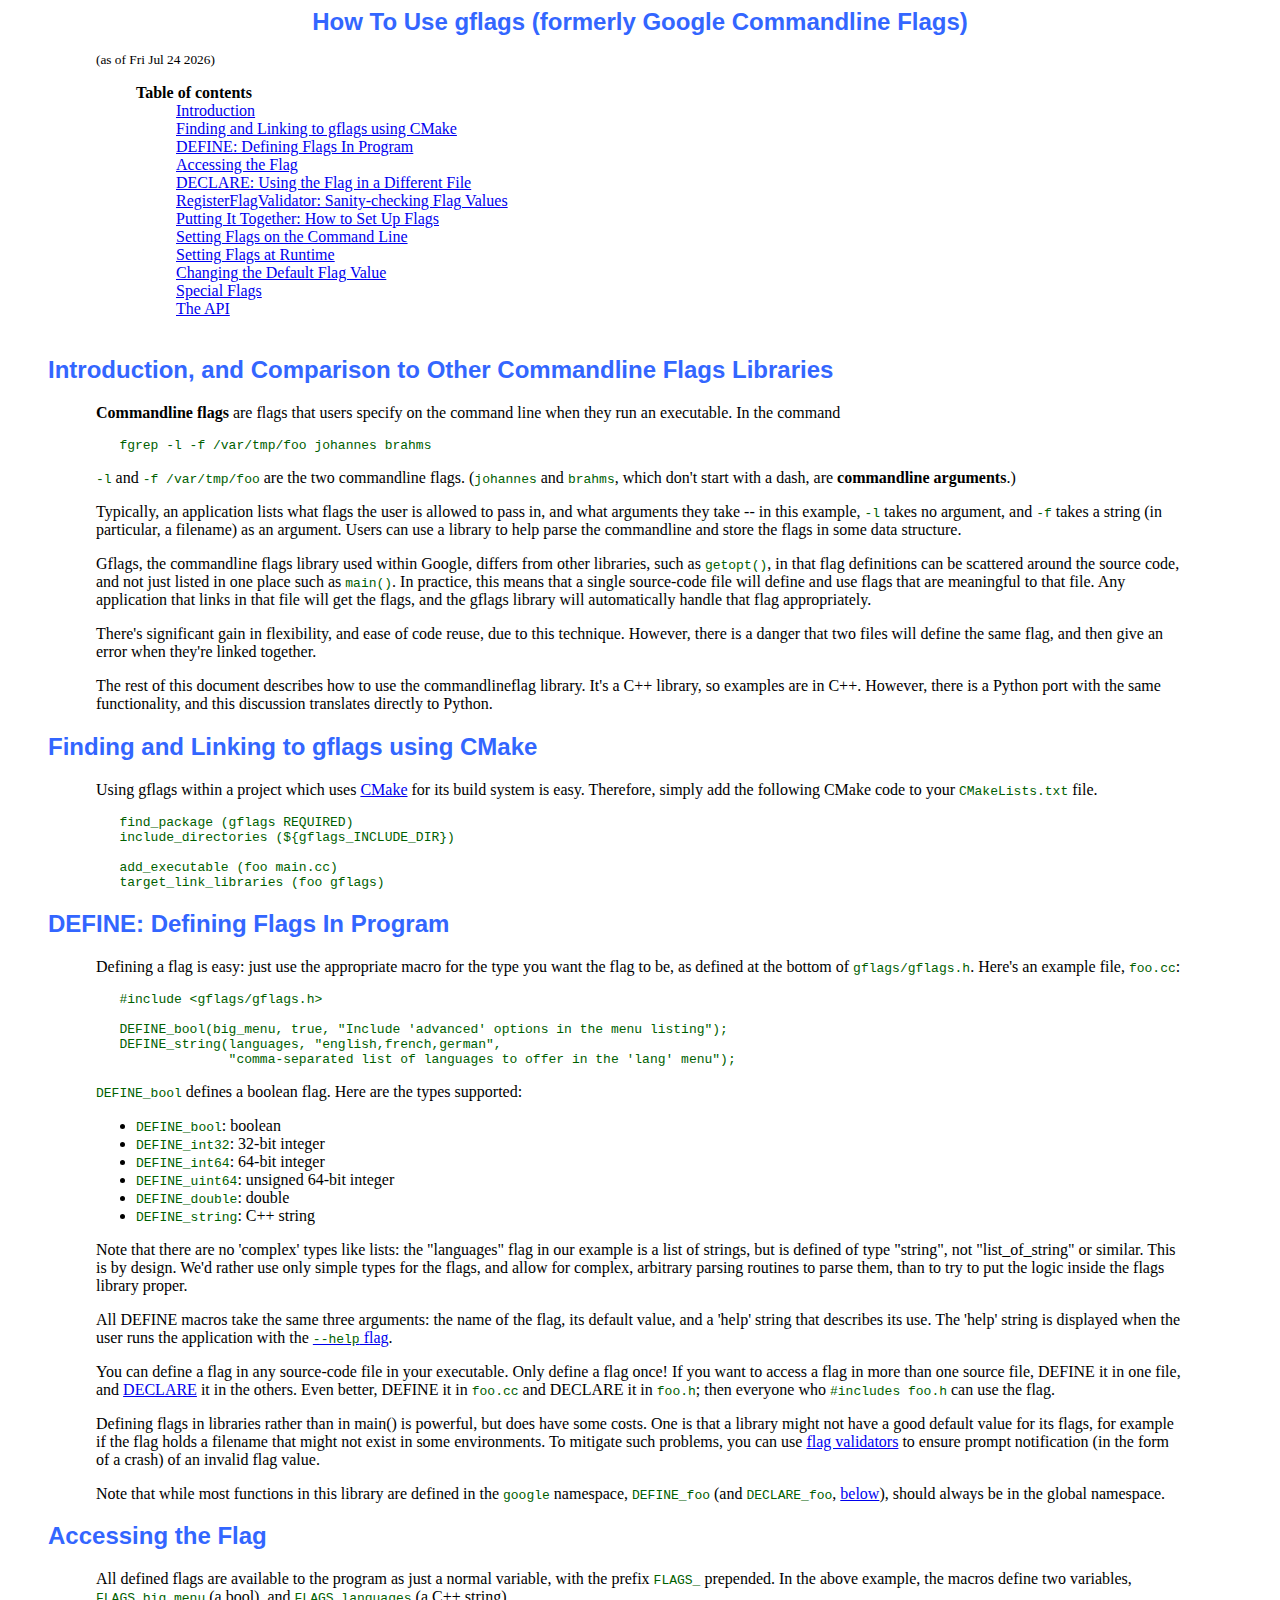
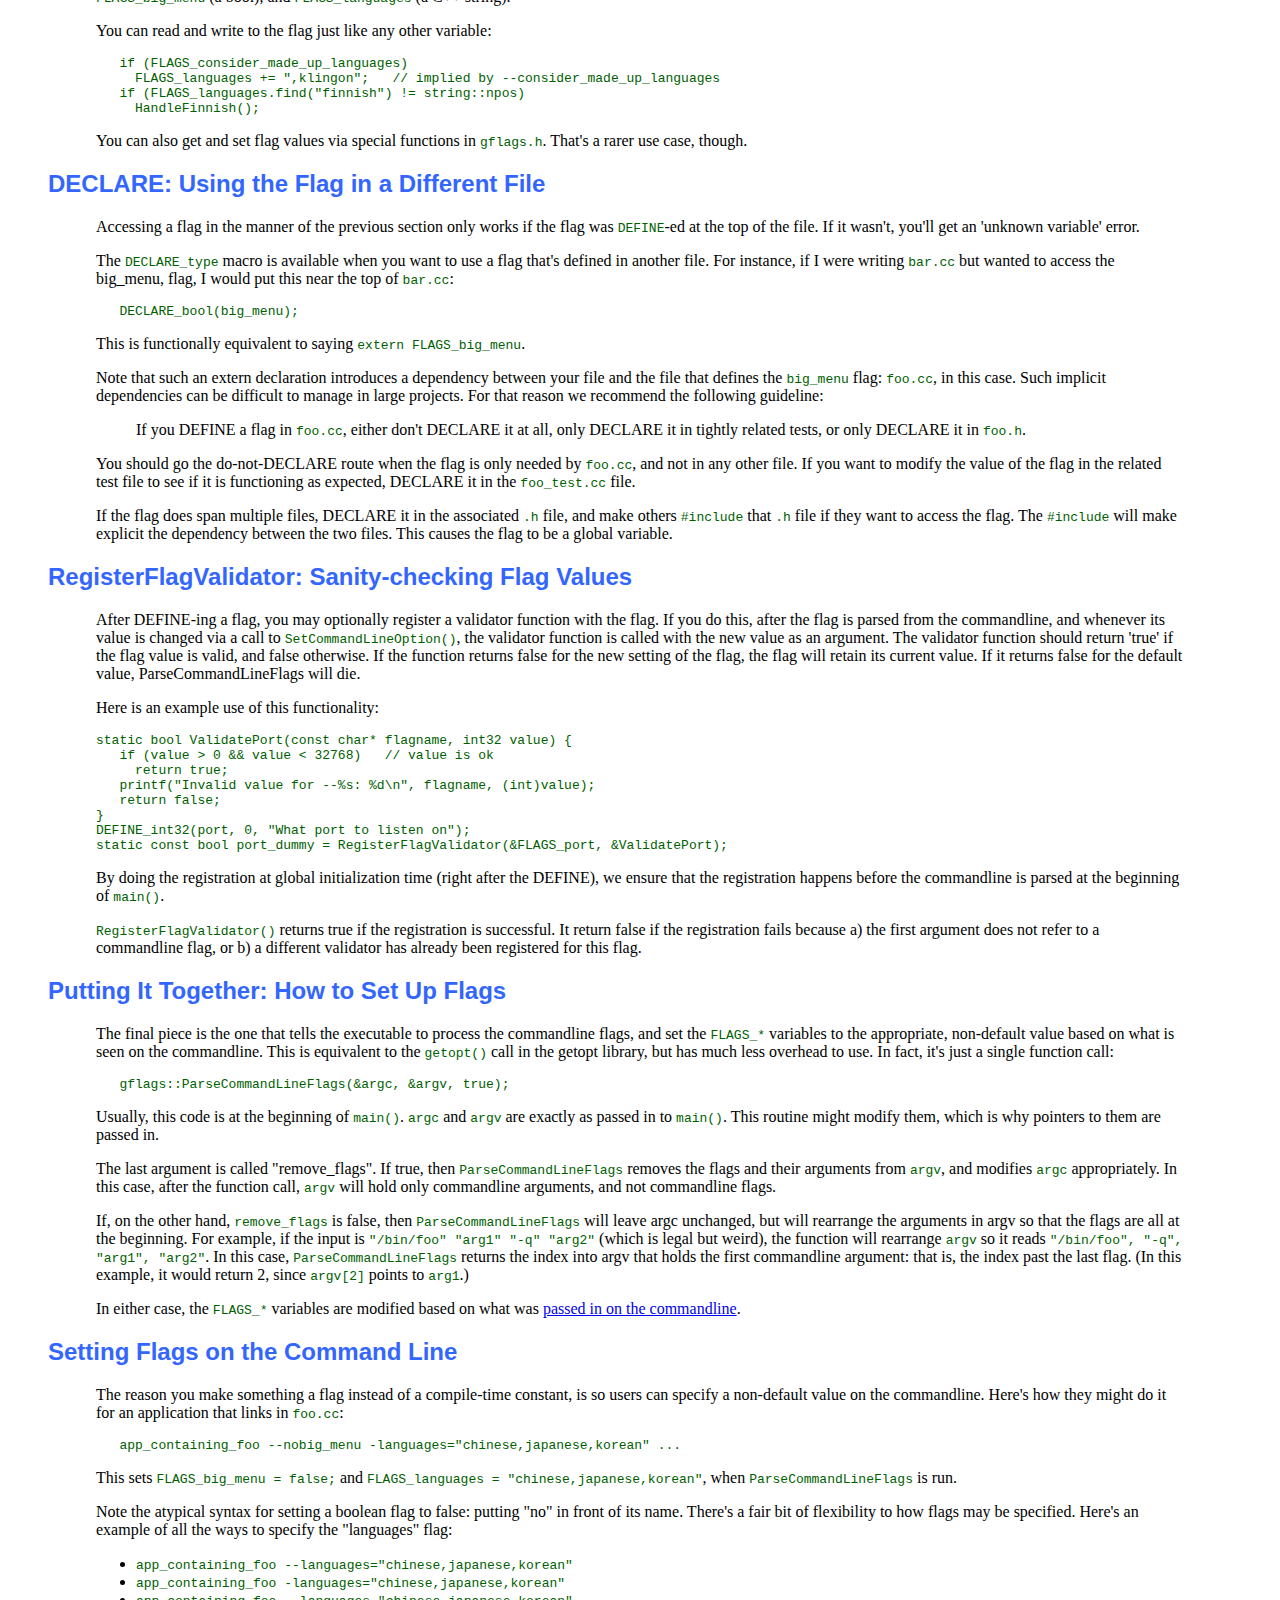
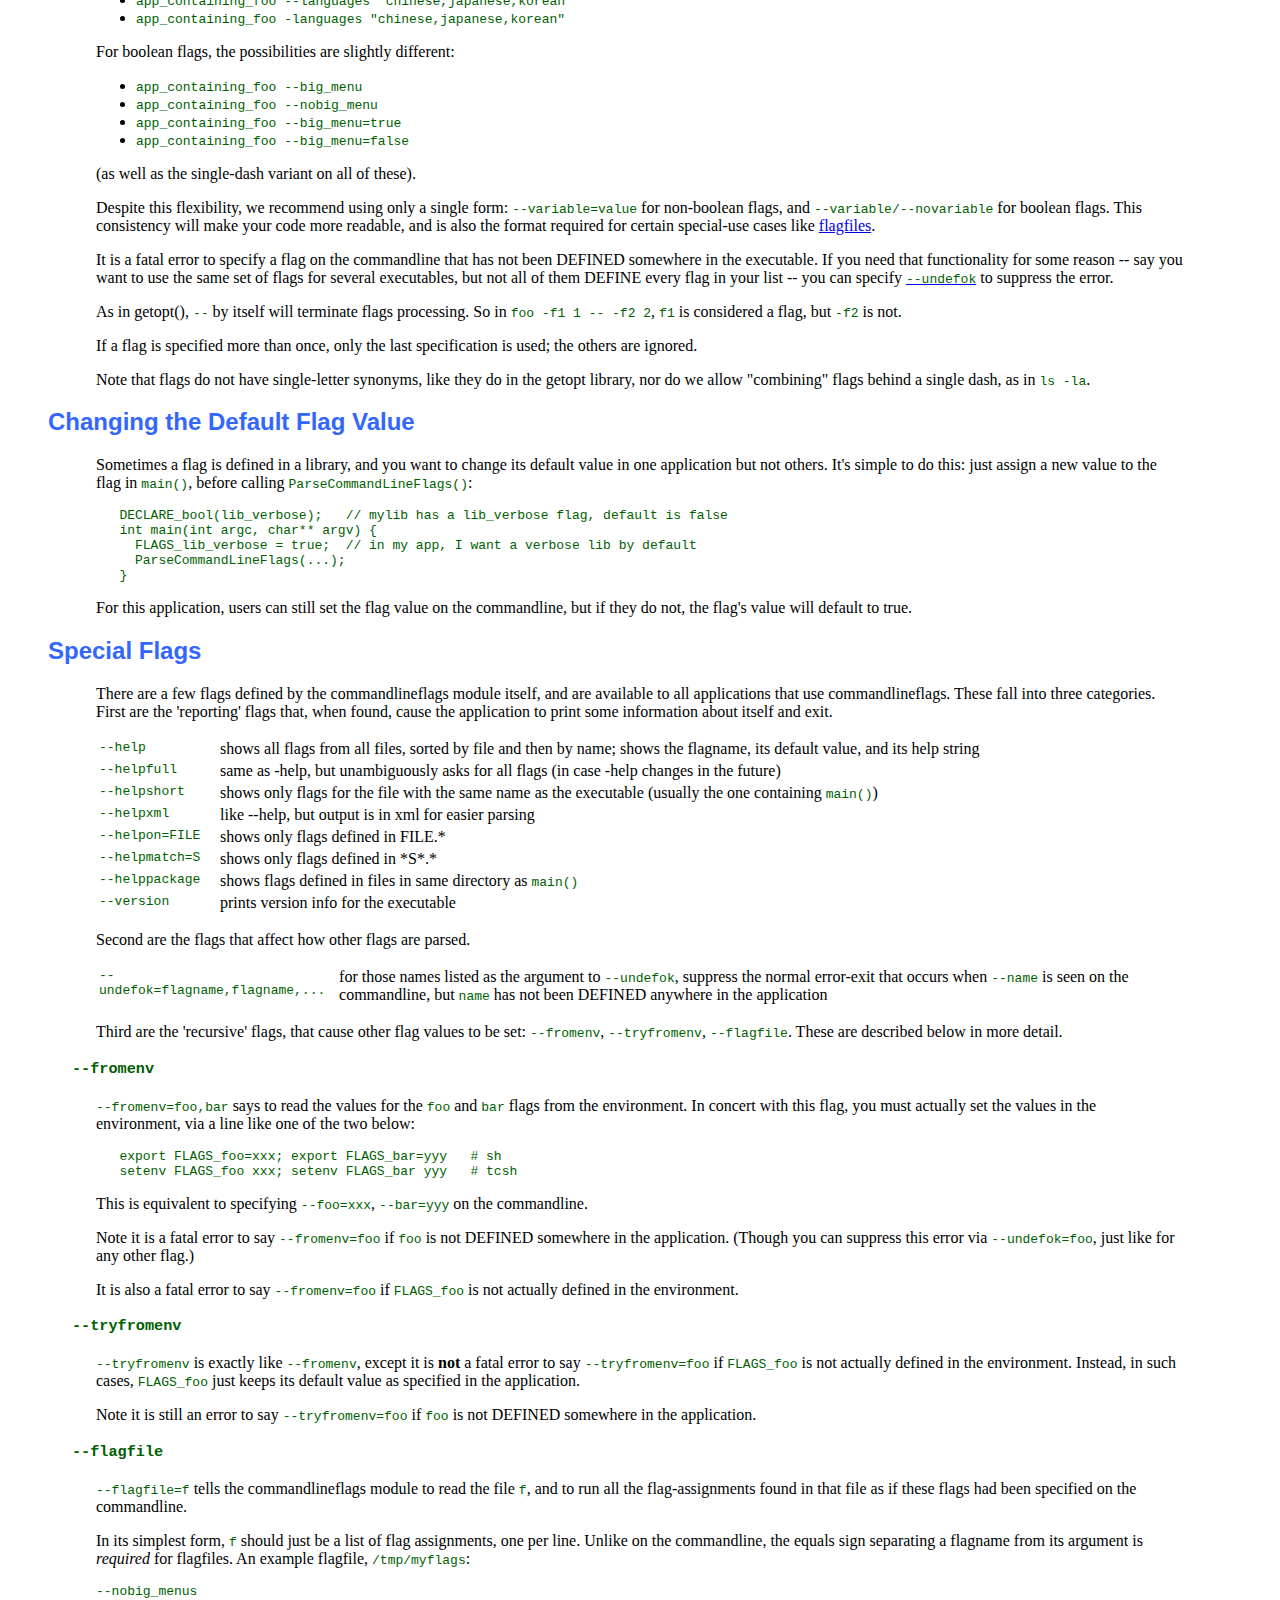
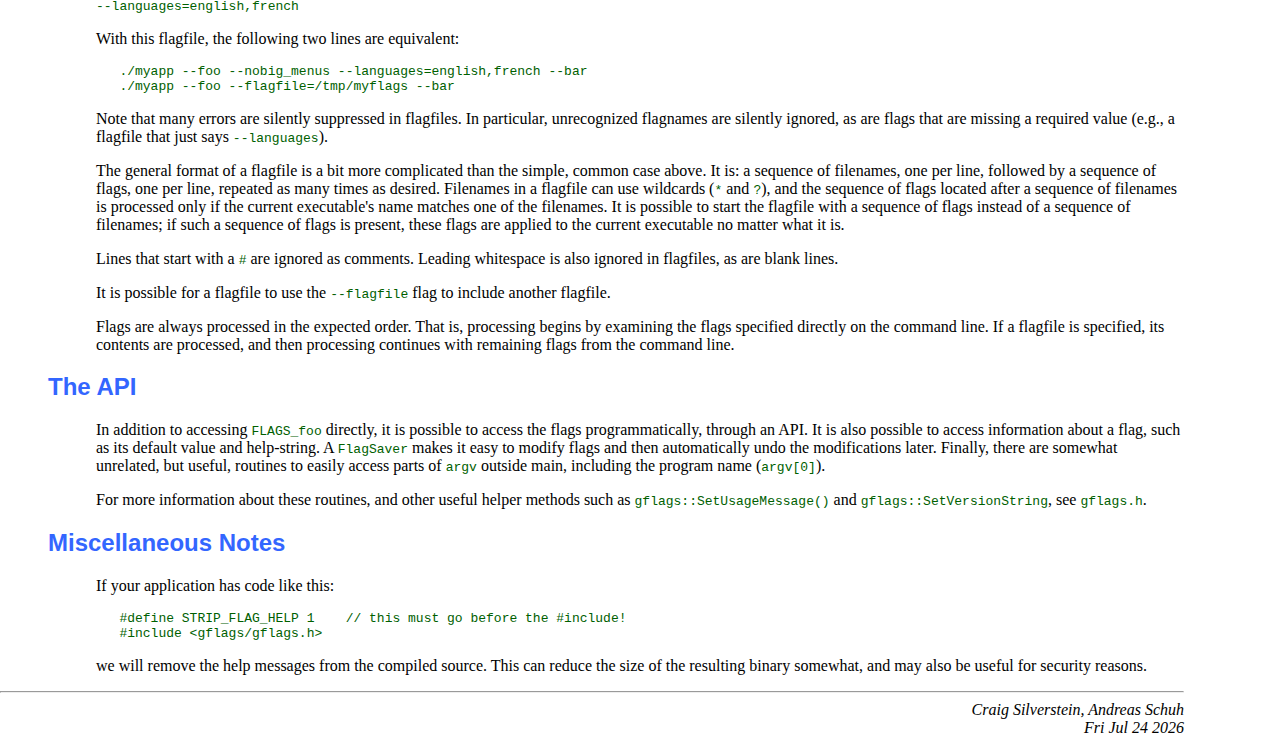
<file: gflags.html>
<!DOCTYPE HTML PUBLIC "-//W3C//DTD HTML 4.0 Transitional//EN">

<html>
<head>
<title>How To Use Gflags (formerly Google Commandline Flags)</title>

<meta http-equiv="Content-Type" content="text/html; charset=utf-8">
<link href="designstyle.css" type="text/css" rel="stylesheet">
<style type="text/css">
<!--
  ol.bluelist li {
    color: #3366ff;
    font-family: sans-serif;
  }
  ol.bluelist li p {
    color: #000;
    font-family: "Times Roman", times, serif;
  }
  ul.blacklist li {
    color: #000;
    font-family: "Times Roman", times, serif;
  }
//-->
</style>
</head>

<body>

<h1>How To Use gflags (formerly Google Commandline Flags)</h1>
<small>(as of
<script type=text/javascript>
  var lm = new Date(document.lastModified);
  document.write(lm.toDateString());
</script>)
</small>
<br>

<blockquote><dl>
  <dt> Table of contents </dt>
  <dd> <a href="#intro">Introduction</a> </dd>
  <dd> <a href="#cmake">Finding and Linking to gflags using CMake</a></dd>
  <dd> <a href="#define">DEFINE: Defining Flags In Program</A> </dd>
  <dd> <a href="#using">Accessing the Flag</A> </dd>
  <dd> <a href="#declare">DECLARE: Using the Flag in a Different File</a> </dd>
  <dd> <a href="#validate">RegisterFlagValidator: Sanity-checking Flag Values</a> </dd>
  <dd> <a href="#together">Putting It Together: How to Set Up Flags</a> </dd>
  <dd> <a href="#commandline">Setting Flags on the Command Line</a> </dd>
  <dd> <a href="#varz">Setting Flags at Runtime</a> </dd>
  <dd> <a href="#default">Changing the Default Flag Value</a> </dd>
  <dd> <a href="#special">Special Flags</a> </dd>
  <dd> <a href="#api">The API</a> </dd>
  <dd> <br/> </dd>
</dl></blockquote>

<h2> <A NAME=intro>Introduction, and Comparison to Other Commandline
     Flags Libraries</A> </h2>

<p><b>Commandline flags</b> are flags that users specify on the
command line when they run an executable.  In the command</p>
<pre>
   fgrep -l -f /var/tmp/foo johannes brahms
</pre>
<p><code>-l</code> and <code>-f /var/tmp/foo</code> are the two
commandline flags.  (<code>johannes</code> and <code>brahms</code>,
which don't start with a dash, are <b>commandline arguments</b>.)</p>

<p>Typically, an application lists what flags the user is allowed to
pass in, and what arguments they take -- in this example,
<code>-l</code> takes no argument, and <code>-f</code> takes a
string (in particular, a filename) as an argument.  Users can use a
library to help parse the commandline and store the flags in some data
structure.</p>

<p>Gflags, the commandline flags library used within Google,
differs from other libraries,
such as <code>getopt()</code>, in that flag definitions can be
scattered around the source code, and not just listed in one place
such as <code>main()</code>.  In practice, this means that a single
source-code file will define and use flags that are meaningful to that
file.  Any application that links in that file will get the flags, and
the gflags library will automatically handle that
flag appropriately.</p>

<p>There's significant gain in flexibility, and ease of code reuse,
due to this technique.  However, there is a danger that two files will
define the same flag, and then give an error when they're linked
together.</p>

<p>The rest of this document describes how to use the commandlineflag
library.  It's a C++ library, so examples are in C++.  However, there
is a Python port with the same functionality, and this discussion
translates directly to Python.</p>

<h2> <A name=cmake>Finding and Linking to gflags </A> using CMake</h2>

<p> Using gflags within a project which uses <A href="http://www.cmake.org">CMake</A> for its build system is easy. Therefore, simply add the following CMake code to your <code>CMakeLists.txt</code> file.

<pre>
   find_package (gflags REQUIRED)
   include_directories (${gflags_INCLUDE_DIR})
   
   add_executable (foo main.cc)
   target_link_libraries (foo gflags)
</pre>

<h2> <A name=define>DEFINE: Defining Flags In Program</A> </h2>

<p> Defining a flag is easy: just use the appropriate macro for the
type you want the flag to be, as defined at the bottom of
<code>gflags/gflags.h</code>.  Here's an example file,
<code>foo.cc</code>:</p>

<pre>
   #include &lt;gflags/gflags.h&gt;

   DEFINE_bool(big_menu, true, "Include 'advanced' options in the menu listing");
   DEFINE_string(languages, "english,french,german",
                 "comma-separated list of languages to offer in the 'lang' menu");
</pre>

<p><code>DEFINE_bool</code> defines a boolean flag.  Here are the
types supported:</p>
<ul>
  <li> <code>DEFINE_bool</code>: boolean
  <li> <code>DEFINE_int32</code>: 32-bit integer
  <li> <code>DEFINE_int64</code>: 64-bit integer
  <li> <code>DEFINE_uint64</code>: unsigned 64-bit integer
  <li> <code>DEFINE_double</code>: double
  <li> <code>DEFINE_string</code>: C++ string
</ul>

<p>Note that there are no 'complex' types like lists: the "languages"
flag in our example is a list of strings, but is defined of type
"string", not "list_of_string" or similar.  This is by design.  We'd
rather use only simple types for the flags, and allow for complex,
arbitrary parsing routines to parse them, than to try to put the logic
inside the flags library proper.</p>

<p>All DEFINE macros take the same three arguments: the name of the
flag, its default value, and a 'help' string that describes its use.
The 'help' string is displayed when the user runs the application with
the <A HREF="#special"><code>--help</code> flag</A>.</p>

<p>You can define a flag in any source-code file in your executable.
Only define a flag once!  If you want to access a flag in more than
one source file, DEFINE it in one file, and <A
HREF="#declare">DECLARE</A> it in the others.  Even better, DEFINE it
in <code>foo.cc</code> and DECLARE it in <code>foo.h</code>; then
everyone who <code>#includes foo.h</code> can use the flag.</p>

<p>
Defining flags in libraries rather than in main() is powerful, but
does have some costs. One is that a library might not have a good
default value for its flags, for example if the flag holds a
filename that might not exist in some environments. To mitigate such problems,
you can use <a href="#validate">flag validators</a> to ensure prompt
notification (in the form of a crash) of an invalid flag value.
</p>

<p>Note that while most functions in this library are defined in the
<code>google</code> namespace, <code>DEFINE_foo</code> (and
<code>DECLARE_foo</code>, <A HREF="#declare">below</A>), should always
be in the global namespace.</p>


<h2> <A name=using>Accessing the Flag</A> </h2>

<p>All defined flags are available to the program as just a normal
variable, with the prefix <code>FLAGS_</code> prepended.  In the above
example, the macros define two variables, <code>FLAGS_big_menu</code>
(a bool), and <code>FLAGS_languages</code> (a C++ string).</p>

<p>You can read and write to the flag just like any other
variable:</p>
<pre>
   if (FLAGS_consider_made_up_languages)
     FLAGS_languages += ",klingon";   // implied by --consider_made_up_languages
   if (FLAGS_languages.find("finnish") != string::npos)
     HandleFinnish();
</pre>

<p>You can also get and set flag values via special functions in
<code>gflags.h</code>.  That's a rarer use case, though.</p>


<h2> <A name=declare>DECLARE: Using the Flag in a Different File</A> </h2>

<p>Accessing a flag in the manner of the previous section only works
if the flag was <code>DEFINE</code>-ed at the top of the file.  If it
wasn't, you'll get an 'unknown variable' error.</p>

<p>The <code>DECLARE_type</code> macro is available when you want to
use a flag that's defined in another file.  For instance, if I were
writing <code>bar.cc</code> but wanted to access the big_menu, flag, I
would put this near the top of <code>bar.cc</code>:</p>
<pre>
   DECLARE_bool(big_menu);
</pre>

<p>This is functionally equivalent to saying <code>extern
FLAGS_big_menu</code>.</p>

<p>Note that such an extern declaration introduces a dependency
between your file and the file that defines the <code>big_menu</code>
flag: <code>foo.cc</code>, in this case.  Such implicit dependencies
can be difficult to manage in large projects.  For that reason we
recommend the following guideline:</p>

<blockquote>
If you DEFINE a flag in <code>foo.cc</code>, either don't DECLARE it
at all, only DECLARE it in tightly related tests, or only DECLARE
it in <code>foo.h</code>.
</blockquote>

<p>You should go the do-not-DECLARE route when the flag is only needed
by <code>foo.cc</code>, and not in any other file. If you want to
modify the value of the flag in the related test file to see if it is
functioning as expected, DECLARE it in the <code>foo_test.cc</code>
file.

<p>If the flag does span multiple files, DECLARE it in the associated
<code>.h</code> file, and make others <code>#include</code> that
<code>.h</code> file if they want to access the flag.  The
<code>#include</code> will make explicit the dependency between the
two files. This causes the flag to be a global variable.</p>


<h2> <A name=validate>RegisterFlagValidator: Sanity-checking Flag Values</A> </h2>

<p>After DEFINE-ing a flag, you may optionally register a validator
function with the flag.  If you do this, after the flag is parsed from
the commandline, and whenever its value is changed via a call to
<code>SetCommandLineOption()</code>, the validator function is called
with the new value as an argument.  The validator function should
return 'true' if the flag value is valid, and false otherwise.
If the function returns false for the new setting of the
flag, the flag will retain its current value. If it returns false for the
default value, ParseCommandLineFlags will die.

<p>Here is an example use of this functionality:</p>
<pre>
static bool ValidatePort(const char* flagname, int32 value) {
   if (value > 0 && value < 32768)   // value is ok
     return true;
   printf("Invalid value for --%s: %d\n", flagname, (int)value);
   return false;
}
DEFINE_int32(port, 0, "What port to listen on");
static const bool port_dummy = RegisterFlagValidator(&FLAGS_port, &ValidatePort);
</pre>

<p>By doing the registration at global initialization time (right
after the DEFINE), we ensure that the registration happens before
the commandline is parsed at the beginning of <code>main()</code>.</p>

<p><code>RegisterFlagValidator()</code> returns true if the
registration is successful.  It return false if the registration fails
because a) the first argument does not refer to a commandline flag, or
b) a different validator has already been registered for this flag.</p>


<h2> <A name=together>Putting It Together: How to Set Up Flags</A> </h2>

<p>The final piece is the one that tells the executable to process the
commandline flags, and set the <code>FLAGS_*</code> variables to the
appropriate, non-default value based on what is seen on the
commandline.  This is equivalent to the <code>getopt()</code> call in
the getopt library, but has much less overhead to use.  In fact, it's
just a single function call:</p>

<pre>
   gflags::ParseCommandLineFlags(&argc, &argv, true);
</pre>

<p>Usually, this code is at the beginning of <code>main()</code>.
<code>argc</code> and <code>argv</code> are exactly as passed in to
<code>main()</code>.  This routine might modify them, which is why
pointers to them are passed in.</p>

<p>The last argument is called "remove_flags".  If true, then
<code>ParseCommandLineFlags</code> removes the flags and their
arguments from <code>argv</code>, and modifies <code>argc</code>
appropriately.  In this case, after the function call,
<code>argv</code> will hold only commandline arguments, and not
commandline flags.</p>

<p>If, on the other hand, <code>remove_flags</code> is false, then
<code>ParseCommandLineFlags</code> will leave argc unchanged, but will
rearrange the arguments in argv so that the flags are all at the
beginning.  For example, if the input is <code>"/bin/foo" "arg1" "-q"
"arg2"</code> (which is legal but weird), the function will rearrange
<code>argv</code> so it reads <code>"/bin/foo", "-q", "arg1",
"arg2"</code>.  In this case, <code>ParseCommandLineFlags</code>
returns the index into argv that holds the first commandline argument:
that is, the index past the last flag.  (In this example, it would
return 2, since <code>argv[2]</code> points to <code>arg1</code>.)</p>

<p>In either case, the <code>FLAGS_*</code> variables are modified
based on what was <A HREF="#commandline">passed in on the
commandline</A>.</p>


<h2> <A name=commandline>Setting Flags on the Command Line</A> </h2>

<p>The reason you make something a flag instead of a compile-time
constant, is so users can specify a non-default value on the
commandline.  Here's how they might do it for an application that
links in <code>foo.cc</code>:</p>
<pre>
   app_containing_foo --nobig_menu -languages="chinese,japanese,korean" ...
</pre>

<p>This sets <code>FLAGS_big_menu = false;</code> and
<code>FLAGS_languages = "chinese,japanese,korean"</code>, when
<code>ParseCommandLineFlags</code> is run.</p>

<p>Note the atypical syntax for setting a boolean flag to false:
putting "no" in front of its name.  There's a fair bit of flexibility
to how flags may be specified.  Here's an example of all the ways to
specify the "languages" flag:</p>
<ul>
  <li> <code>app_containing_foo --languages="chinese,japanese,korean"</code>
  <li> <code>app_containing_foo -languages="chinese,japanese,korean"</code>
  <li> <code>app_containing_foo --languages "chinese,japanese,korean"</code>
  <li> <code>app_containing_foo -languages "chinese,japanese,korean"</code>
</ul>

<p>For boolean flags, the possibilities are slightly different:</p>
<ul>
  <li> <code>app_containing_foo --big_menu</code>
  <li> <code>app_containing_foo --nobig_menu</code>
  <li> <code>app_containing_foo --big_menu=true</code>
  <li> <code>app_containing_foo --big_menu=false</code>
</ul>
<p>(as well as the single-dash variant on all of these).</p>

<p>Despite this flexibility, we recommend using only a single form:
<code>--variable=value</code> for non-boolean flags, and
<code>--variable/--novariable</code> for boolean flags.  This
consistency will make your code more readable, and is also the format
required for certain special-use cases like <A
HREF="#flagfiles">flagfiles</A>.</p>

<p>It is a fatal error to specify a flag on the commandline that has
not been DEFINED somewhere in the executable.  If you need that
functionality for some reason -- say you want to use the same set of
flags for several executables, but not all of them DEFINE every flag
in your list -- you can specify <A
HREF="#special"><code>--undefok</code></A> to suppress the error.</p>

<p>As in getopt(), <code>--</code> by itself will terminate flags
processing.  So in <code>foo -f1 1 -- -f2 2</code>, <code>f1</code> is
considered a flag, but <code>-f2</code> is not.</p>

<p>If a flag is specified more than once, only the last specification
is used; the others are ignored.</p>

<p>Note that flags do not have single-letter synonyms, like they do in
the getopt library, nor do we allow "combining" flags behind a
single dash, as in <code>ls -la</code>.</p>



<h2> <A name=default>Changing the Default Flag Value</A> </h2>

<p>Sometimes a flag is defined in a library, and you want to change
its default value in one application but not others.  It's simple to
do this: just assign a new value to the flag in <code>main()</code>,
before calling <code>ParseCommandLineFlags()</code>:</p>
<pre>
   DECLARE_bool(lib_verbose);   // mylib has a lib_verbose flag, default is false
   int main(int argc, char** argv) {
     FLAGS_lib_verbose = true;  // in my app, I want a verbose lib by default
     ParseCommandLineFlags(...);
   }
</pre>

<p>For this application, users can still set the flag value on the
commandline, but if they do not, the flag's value will default to
true.</p>


<h2> <A name="special">Special Flags</a> </h2>

<p>There are a few flags defined by the commandlineflags module
itself, and are available to all applications that use
commandlineflags.  These fall into
three categories.  First are the 'reporting' flags that, when found, cause
the application to print some information about itself and exit.</p>

<table><tr valign=top>
  <td><code>--help</code></td>
  <td>shows all flags from all files, sorted by file and then by name;
      shows the flagname, its default value, and its help string</td>
</tr><tr valign=top>
  <td><code>--helpfull</code></td>
  <td>same as -help, but unambiguously asks for all flags
     (in case -help changes in the future)</td>
</tr><tr valign=top>
  <td><code>--helpshort</code></td>
  <td>shows only flags for the file with the same name as the executable 
      (usually the one containing <code>main()</code>)</td>
</tr><tr valign=top>
  <td><code>--helpxml</code></td>
  <td>like --help, but output is in xml for easier parsing</td>
</tr><tr valign=top>
  <td><code>--helpon=FILE &nbsp;</code></td>
  <td>shows only flags defined in FILE.*</td>
</tr><tr valign=top>
  <td><code>--helpmatch=S</code></td>
  <td>shows only flags defined in *S*.*</td>
</tr><tr valign=top>
  <td><code>--helppackage</code></td>
  <td>shows flags defined in files in same directory as <code>main()</code></td>
</tr><tr valign=top>
  <td><code>--version</code></td>
  <td>prints version info for the executable</td>
</tr></table>

<p>Second are the flags that affect how other flags are parsed.</p>

<table><tr valign=top>
  <td><code>--undefok=flagname,flagname,...</code></td>
  <td>for those names listed as the argument to <code>--undefok</code>,
      suppress the normal error-exit that occurs when
      <code>--name</code> is seen on the commandline, but
      <code>name</code> has not been DEFINED anywhere in the
      application
</table>

<p>Third are the 'recursive' flags, that cause other flag values to be
set: <code>--fromenv</code>, <code>--tryfromenv</code>,
<code>--flagfile</code>.  These are described below in more
detail.</p>

<h3> <code>--fromenv</code> </h3>

<p><code>--fromenv=foo,bar</code> says to read the values for the
<code>foo</code> and <code>bar</code> flags from the environment.
In concert with this flag, you must actually set the values in the
environment, via a line like one of the two below:</p>
<pre>
   export FLAGS_foo=xxx; export FLAGS_bar=yyy   # sh
   setenv FLAGS_foo xxx; setenv FLAGS_bar yyy   # tcsh
</pre>
<p>This is equivalent to specifying <code>--foo=xxx</code>,
<code>--bar=yyy</code> on the commandline.</p>

<p>Note it is a fatal error to say <code>--fromenv=foo</code> if
<code>foo</code> is not DEFINED somewhere in the application.  (Though
you can suppress this error via <code>--undefok=foo</code>, just like
for any other flag.)</p>

<p>It is also a fatal error to say <code>--fromenv=foo</code> if
<code>FLAGS_foo</code> is not actually defined in the environment.</p>

<h3> <code>--tryfromenv</code> </h3>

<p><code>--tryfromenv</code> is exactly like <code>--fromenv</code>,
except it is <b>not</b> a fatal error to say
<code>--tryfromenv=foo</code> if <code>FLAGS_foo</code> is not
actually defined in the environment.  Instead, in such cases,
<code>FLAGS_foo</code> just keeps its default value as specified in
the application.</p>

<p>Note it is still an error to say <code>--tryfromenv=foo</code> if
<code>foo</code> is not DEFINED somewhere in the application.</p>

<h3> <code>--flagfile</code> </h3>

<p><code>--flagfile=f</code> tells the commandlineflags module to read
the file <code>f</code>, and to run all the flag-assignments found in
that file as if these flags had been specified on the commandline.</p>

<p>In its simplest form, <code>f</code> should just be a list of flag
assignments, one per line.  Unlike on the commandline, the equals sign
separating a flagname from its argument is <i>required</i> for
flagfiles.  An example flagfile, <code>/tmp/myflags</code>:</p>
<pre>
--nobig_menus
--languages=english,french
</pre>

<p>With this flagfile, the following two lines are equivalent:<p>
<pre>
   ./myapp --foo --nobig_menus --languages=english,french --bar
   ./myapp --foo --flagfile=/tmp/myflags --bar
</pre>

<p>Note that many errors are silently suppressed in flagfiles.  In
particular, unrecognized flagnames are silently ignored, as are flags
that are missing a required value (e.g., a flagfile that just says
<code>--languages</code>).</p>

<p>The general format of a flagfile is a bit more complicated than the
simple, common case above.  It is: a sequence of filenames, one per
line, followed by a sequence of flags, one per line, repeated as many
times as desired.  Filenames in a flagfile can use wildcards
(<code>*</code> and <code>?</code>), and the sequence of flags located
after a sequence of filenames is processed only if the current
executable's name matches one of the filenames.  It is possible to
start the flagfile with a sequence of flags instead of a sequence of
filenames; if such a sequence of flags is present, these flags are
applied to the current executable no matter what it is.</p>

<p>Lines that start with a <code>#</code> are ignored as comments.
Leading whitespace is also ignored in flagfiles, as are blank
lines.</p>

<p>It is possible for a flagfile to use the <code>--flagfile</code>
flag to include another flagfile.</p>

<p>Flags are always processed in the expected order.  That is,
processing begins by examining the flags specified directly on the
command line.  If a flagfile is specified, its contents are processed,
and then processing continues with remaining flags from the command
line.</p>


<h2> <A name="api">The API</a> </h2>

<p>In addition to accessing <code>FLAGS_foo</code> directly, it is
possible to access the flags programmatically, through an API.  It is
also possible to access information about a flag, such as its default
value and help-string.  A <code>FlagSaver</code> makes it easy to
modify flags and then automatically undo the modifications later.
Finally, there are somewhat unrelated, but useful, routines to easily
access parts of <code>argv</code> outside main, including the program
name (<code>argv[0]</code>).</p>

<p>For more information about these routines, and other useful helper
methods such as <code>gflags::SetUsageMessage()</code> and
<code>gflags::SetVersionString</code>, see <code>gflags.h</code>.</p>


<h2> <A name="misc">Miscellaneous Notes</code> </h2>

<p>If your application has code like this:</p>
<pre>
   #define STRIP_FLAG_HELP 1    // this must go before the #include!
   #include &lt;gflags/gflags.h&gt;
</pre>
<p>we will remove the help messages from the compiled source. This can
reduce the size of the resulting binary somewhat, and may also be
useful for security reasons.</p>


<hr>
<address>
Craig Silverstein, Andreas Schuh<br>
<script type=text/javascript>
  var lm = new Date(document.lastModified);
  document.write(lm.toDateString());
</script>
</address>

</body>
</html>
</file>
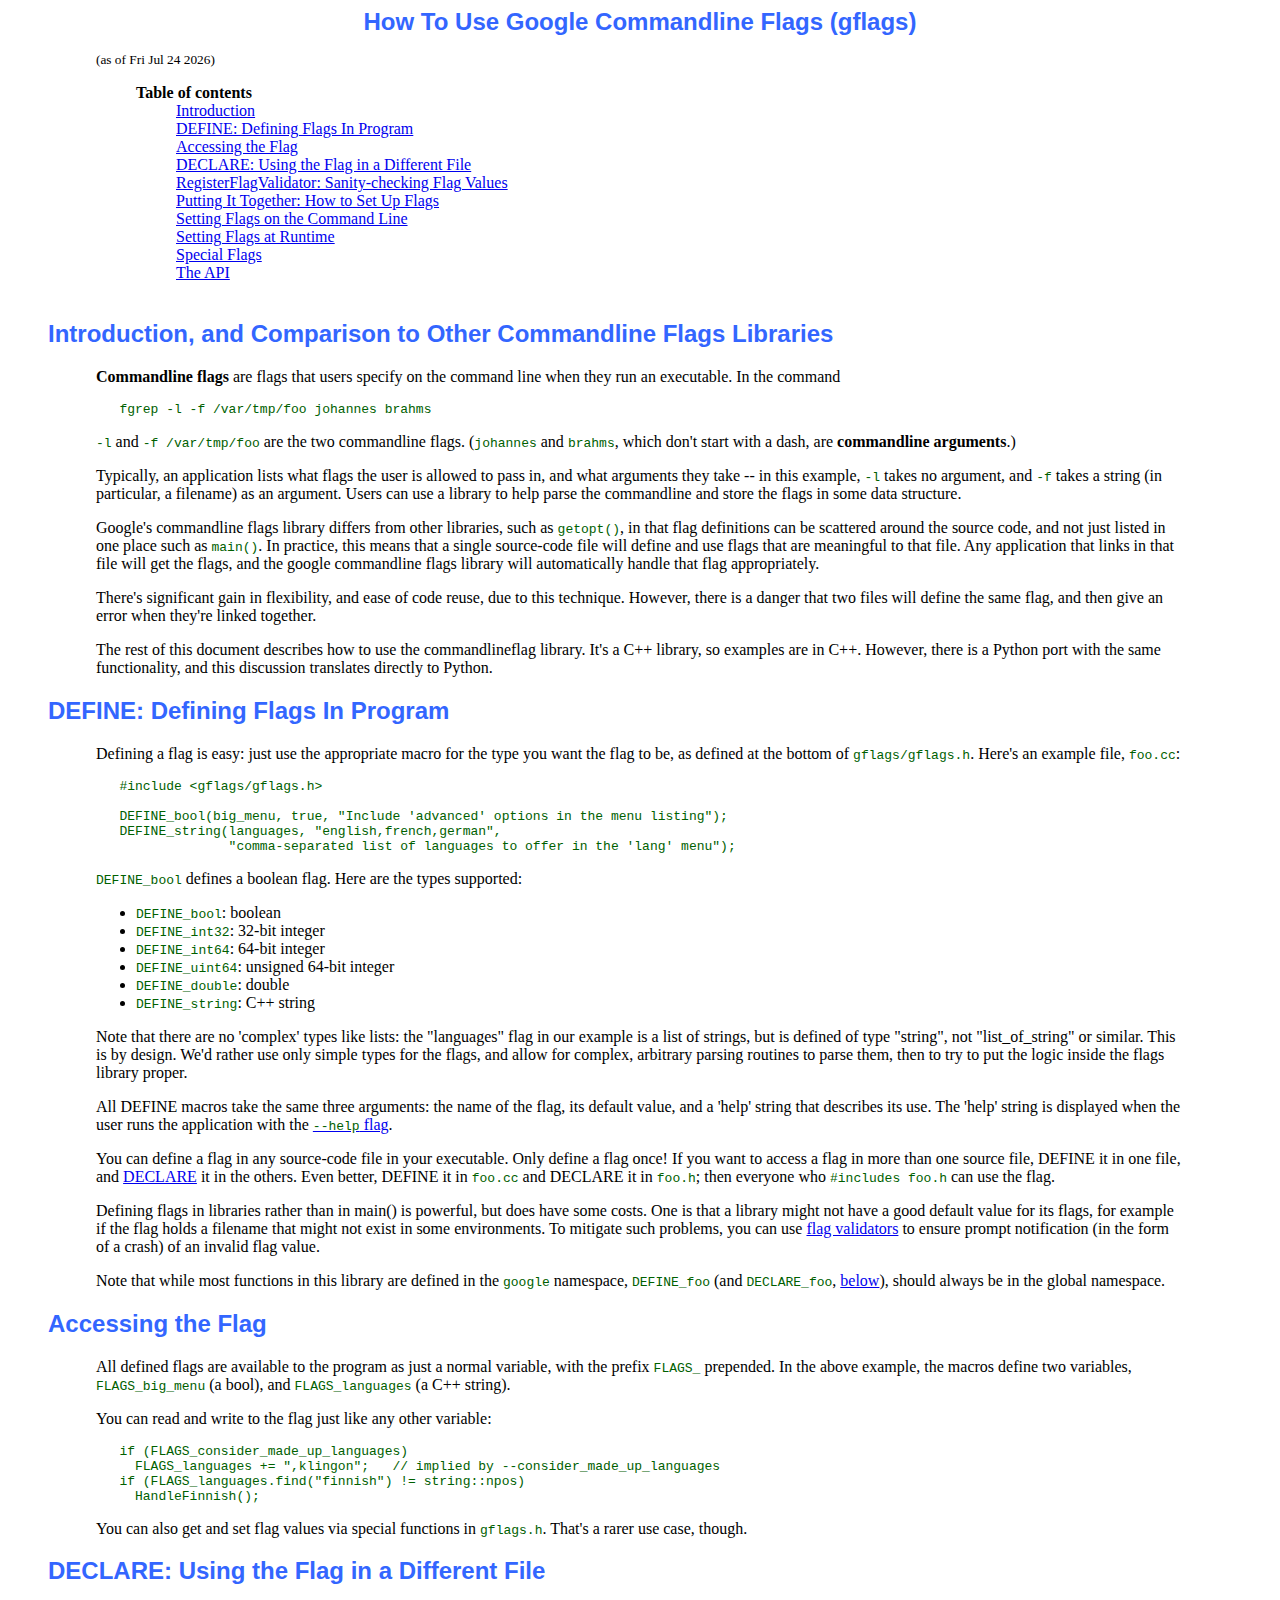
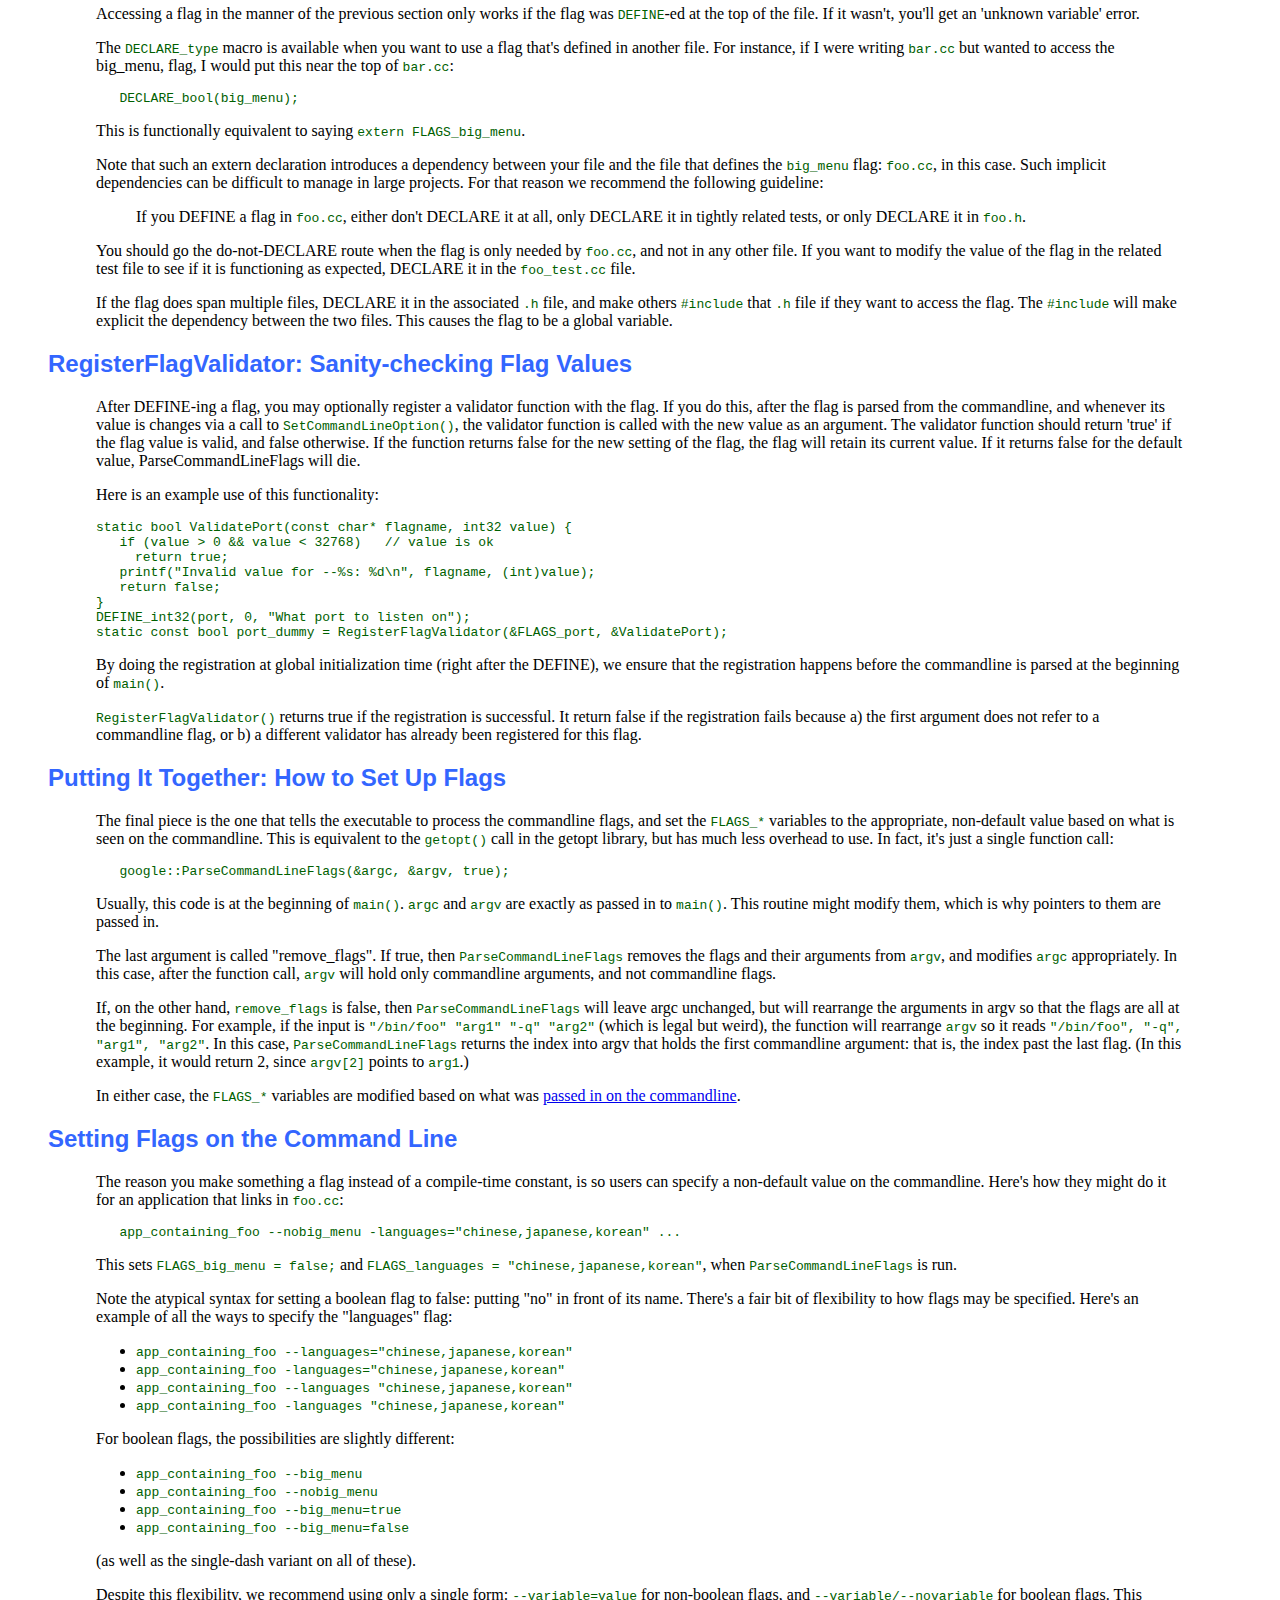
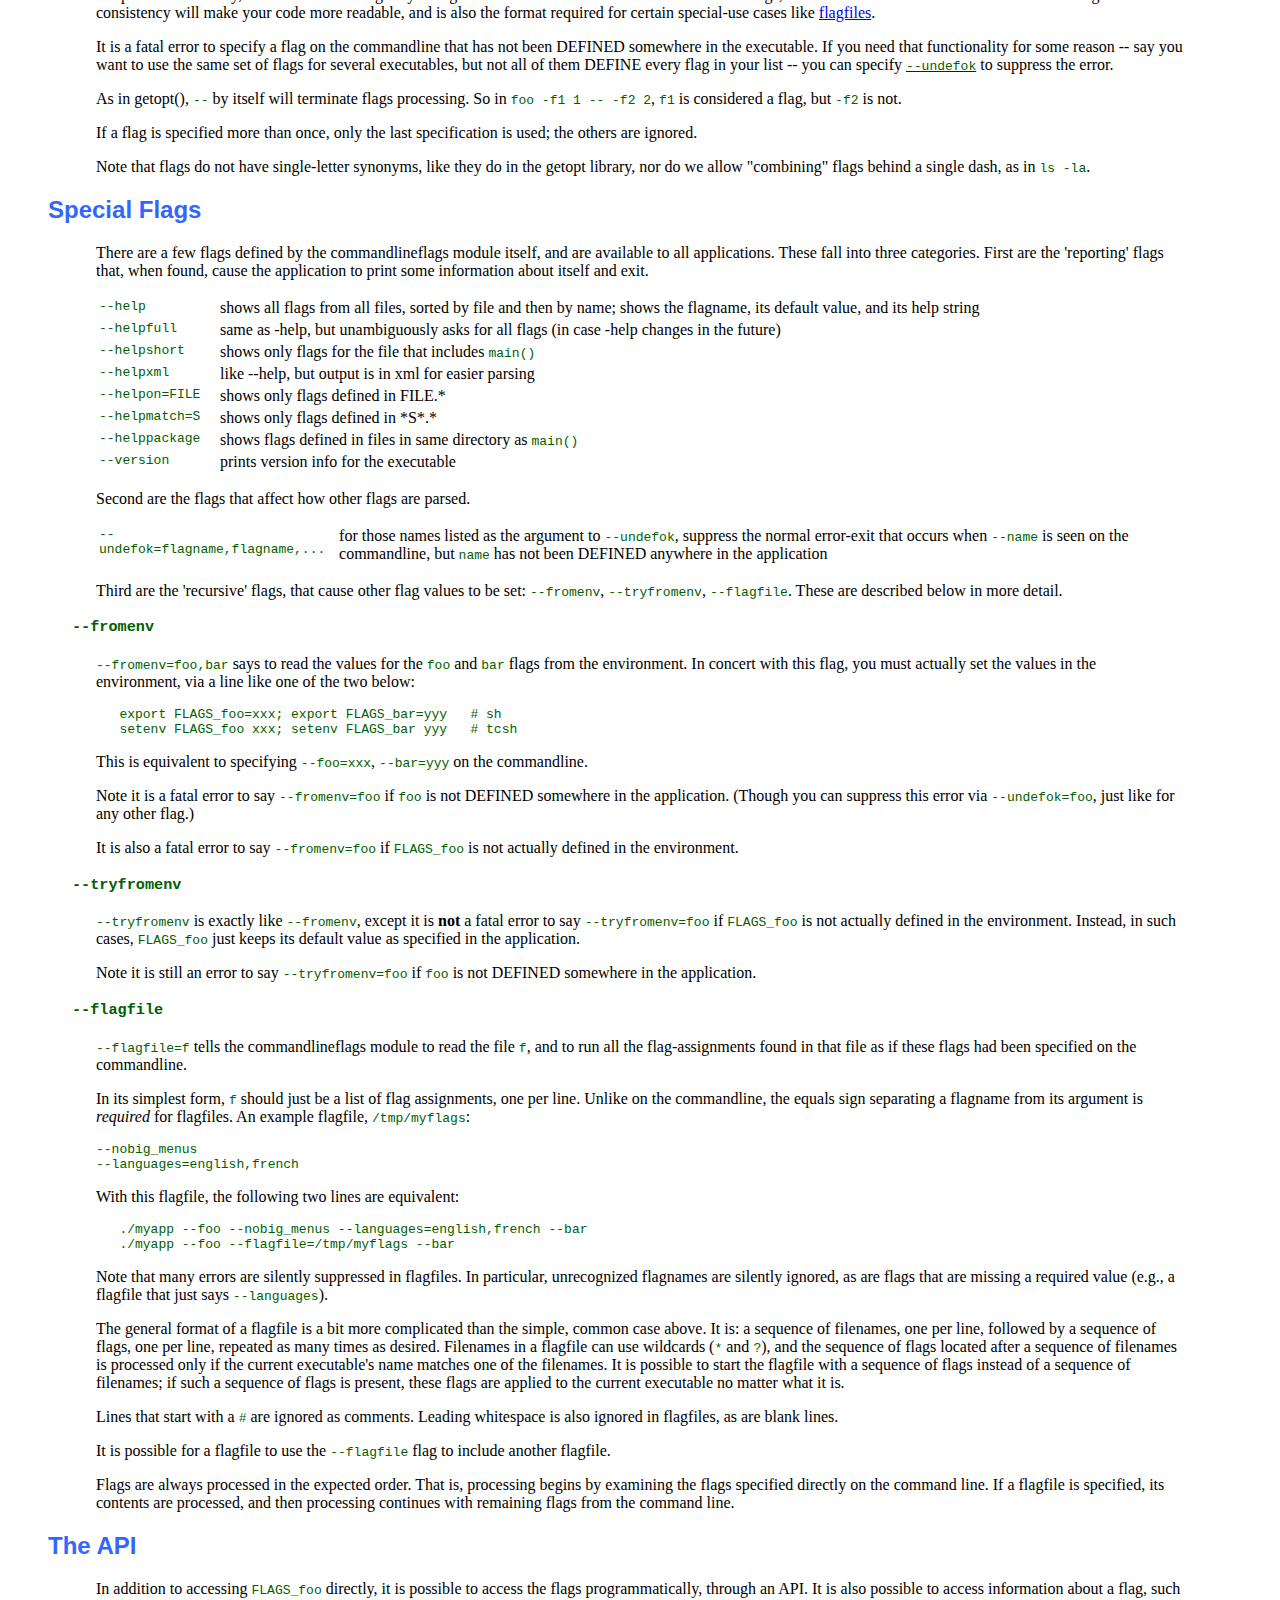
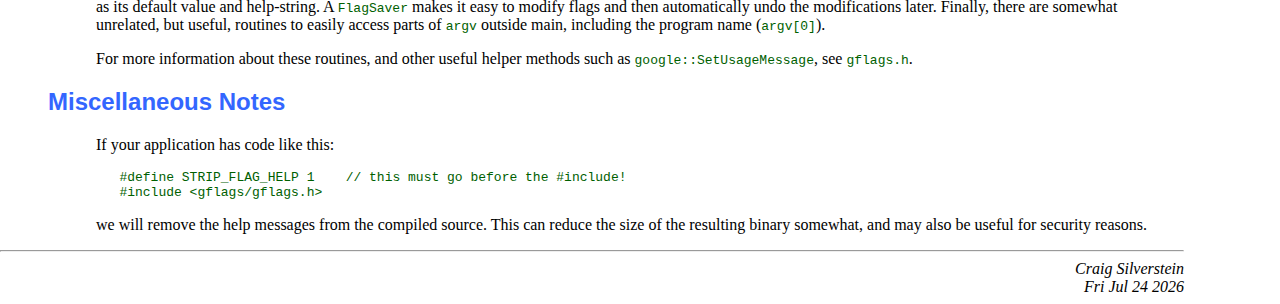
<file: doc/gflags.html>
<!DOCTYPE HTML PUBLIC "-//W3C//DTD HTML 4.0 Transitional//EN">

<html>
<head>
<title>How To Use Google Commandline Flags</title>

<meta http-equiv="Content-Type" content="text/html; charset=utf-8">
<link href="http://www.google.com/favicon.ico" type="image/x-icon"
      rel="shortcut icon">
<link href="designstyle.css" type="text/css" rel="stylesheet">
<style type="text/css">
<!--
  ol.bluelist li {
    color: #3366ff;
    font-family: sans-serif;
  }
  ol.bluelist li p {
    color: #000;
    font-family: "Times Roman", times, serif;
  }
  ul.blacklist li {
    color: #000;
    font-family: "Times Roman", times, serif;
  }
//-->
</style>
</head>

<body>

<h1>How To Use Google Commandline Flags (gflags)</h1>
<small>(as of
<script type=text/javascript>
  var lm = new Date(document.lastModified);
  document.write(lm.toDateString());
</script>)
</small>
<br>

<blockquote><dl>
  <dt> Table of contents </dt>
  <dd> <a href="#intro">Introduction</a> </dd>
  <dd> <a href="#define">DEFINE: Defining Flags In Program</A> </dd>
  <dd> <a href="#using">Accessing the Flag</A> </dd>
  <dd> <a href="#declare">DECLARE: Using the Flag in a Different File</a> </dd>
  <dd> <a href="#validate">RegisterFlagValidator: Sanity-checking Flag Values</a> </dd>
  <dd> <a href="#together">Putting It Together: How to Set Up Flags</a> </dd>
  <dd> <a href="#commandline">Setting Flags on the Command Line</a> </dd>
  <dd> <a href="#varz">Setting Flags at Runtime</a> </dd>
  <dd> <a href="#special">Special Flags</a> </dd>
  <dd> <a href="#api">The API</a> </dd>
  <dd> <br/> </dd>
</dl></blockquote>

<h2> <A NAME=intro>Introduction, and Comparison to Other Commandline
     Flags Libraries</A> </h2>

<p><b>Commandline flags</b> are flags that users specify on the
command line when they run an executable.  In the command</p>
<pre>
   fgrep -l -f /var/tmp/foo johannes brahms
</pre>
<p><code>-l</code> and <code>-f /var/tmp/foo</code> are the two
commandline flags.  (<code>johannes</code> and <code>brahms</code>,
which don't start with a dash, are <b>commandline arguments</b>.)</p>

<p>Typically, an application lists what flags the user is allowed to
pass in, and what arguments they take -- in this example,
<code>-l</code> takes no argument, and <code>-f</code> takes a
string (in particular, a filename) as an argument.  Users can use a
library to help parse the commandline and store the flags in some data
structure.</p>

<p>Google's commandline flags library differs from other libraries,
such as <code>getopt()</code>, in that flag definitions can be
scattered around the source code, and not just listed in one place
such as <code>main()</code>.  In practice, this means that a single
source-code file will define and use flags that are meaningful to that
file.  Any application that links in that file will get the flags, and
the google commandline flags library will automatically handle that
flag appropriately.</p>

<p>There's significant gain in flexibility, and ease of code reuse,
due to this technique.  However, there is a danger that two files will
define the same flag, and then give an error when they're linked
together.</p>

<p>The rest of this document describes how to use the commandlineflag
library.  It's a C++ library, so examples are in C++.  However, there
is a Python port with the same functionality, and this discussion
translates directly to Python.</p>


<h2> <A name=define>DEFINE: Defining Flags In Program</A> </h2>

<p> Defining a flag is easy: just use the appropriate macro for the
type you want the flag to be, as defined at the bottom of
<code>gflags/gflags.h</code>.  Here's an example file,
<code>foo.cc</code>:</p>

<pre>
   #include &lt;gflags/gflags.h&gt;

   DEFINE_bool(big_menu, true, "Include 'advanced' options in the menu listing");
   DEFINE_string(languages, "english,french,german",
                 "comma-separated list of languages to offer in the 'lang' menu");
</pre>

<p><code>DEFINE_bool</code> defines a boolean flag.  Here are the
types supported:</p>
<ul>
  <li> <code>DEFINE_bool</code>: boolean
  <li> <code>DEFINE_int32</code>: 32-bit integer
  <li> <code>DEFINE_int64</code>: 64-bit integer
  <li> <code>DEFINE_uint64</code>: unsigned 64-bit integer
  <li> <code>DEFINE_double</code>: double
  <li> <code>DEFINE_string</code>: C++ string
</ul>

<p>Note that there are no 'complex' types like lists: the "languages"
flag in our example is a list of strings, but is defined of type
"string", not "list_of_string" or similar.  This is by design.  We'd
rather use only simple types for the flags, and allow for complex,
arbitrary parsing routines to parse them, then to try to put the logic
inside the flags library proper.</p>

<p>All DEFINE macros take the same three arguments: the name of the
flag, its default value, and a 'help' string that describes its use.
The 'help' string is displayed when the user runs the application with
the <A HREF="#special"><code>--help</code> flag</A>.</p>

<p>You can define a flag in any source-code file in your executable.
Only define a flag once!  If you want to access a flag in more than
one source file, DEFINE it in one file, and <A
HREF="#declare">DECLARE</A> it in the others.  Even better, DEFINE it
in <code>foo.cc</code> and DECLARE it in <code>foo.h</code>; then
everyone who <code>#includes foo.h</code> can use the flag.</p>

<p>
Defining flags in libraries rather than in main() is powerful, but
does have some costs. One is that a library might not have a good
default value for its flags, for example if the flag holds a
filename that might not exist in some environments. To mitigate such problems,
you can use <a href="#validate">flag validators</a> to ensure prompt
notification (in the form of a crash) of an invalid flag value.
</p>

<p>Note that while most functions in this library are defined in the
<code>google</code> namespace, <code>DEFINE_foo</code> (and
<code>DECLARE_foo</code>, <A HREF="#declare">below</A>), should always
be in the global namespace.</p>


<h2> <A name=using>Accessing the Flag</A> </h2>

<p>All defined flags are available to the program as just a normal
variable, with the prefix <code>FLAGS_</code> prepended.  In the above
example, the macros define two variables, <code>FLAGS_big_menu</code>
(a bool), and <code>FLAGS_languages</code> (a C++ string).</p>

<p>You can read and write to the flag just like any other
variable:</p>
<pre>
   if (FLAGS_consider_made_up_languages)
     FLAGS_languages += ",klingon";   // implied by --consider_made_up_languages
   if (FLAGS_languages.find("finnish") != string::npos)
     HandleFinnish();
</pre>

<p>You can also get and set flag values via special functions in
<code>gflags.h</code>.  That's a rarer use case, though.</p>


<h2> <A name=declare>DECLARE: Using the Flag in a Different File</A> </h2>

<p>Accessing a flag in the manner of the previous section only works
if the flag was <code>DEFINE</code>-ed at the top of the file.  If it
wasn't, you'll get an 'unknown variable' error.</p>

<p>The <code>DECLARE_type</code> macro is available when you want to
use a flag that's defined in another file.  For instance, if I were
writing <code>bar.cc</code> but wanted to access the big_menu, flag, I
would put this near the top of <code>bar.cc</code>:</p>
<pre>
   DECLARE_bool(big_menu);
</pre>

<p>This is functionally equivalent to saying <code>extern
FLAGS_big_menu</code>.</p>

<p>Note that such an extern declaration introduces a dependency
between your file and the file that defines the <code>big_menu</code>
flag: <code>foo.cc</code>, in this case.  Such implicit dependencies
can be difficult to manage in large projects.  For that reason we
recommend the following guideline:</p>

<blockquote>
If you DEFINE a flag in <code>foo.cc</code>, either don't DECLARE it
at all, only DECLARE it in tightly related tests, or only DECLARE
it in <code>foo.h</code>.
</blockquote>

<p>You should go the do-not-DECLARE route when the flag is only needed
by <code>foo.cc</code>, and not in any other file. If you want to
modify the value of the flag in the related test file to see if it is
functioning as expected, DECLARE it in the <code>foo_test.cc</code>
file.

<p>If the flag does span multiple files, DECLARE it in the associated
<code>.h</code> file, and make others <code>#include</code> that
<code>.h</code> file if they want to access the flag.  The
<code>#include</code> will make explicit the dependency between the
two files. This causes the flag to be a global variable.</p>


<h2> <A name=validate>RegisterFlagValidator: Sanity-checking Flag Values</A> </h2>

<p>After DEFINE-ing a flag, you may optionally register a validator
function with the flag.  If you do this, after the flag is parsed from
the commandline, and whenever its value is changes via a call to
<code>SetCommandLineOption()</code>, the validator function is called
with the new value as an argument.  The validator function should
return 'true' if the flag value is valid, and false otherwise.
If the function returns false for the new setting of the
flag, the flag will retain its current value. If it returns false for the
default value, ParseCommandLineFlags will die.

<p>Here is an example use of this functionality:</p>
<pre>
static bool ValidatePort(const char* flagname, int32 value) {
   if (value > 0 && value < 32768)   // value is ok
     return true;
   printf("Invalid value for --%s: %d\n", flagname, (int)value);
   return false;
}
DEFINE_int32(port, 0, "What port to listen on");
static const bool port_dummy = RegisterFlagValidator(&FLAGS_port, &ValidatePort);
</pre>

<p>By doing the registration at global initialization time (right
after the DEFINE), we ensure that the registration happens before
the commandline is parsed at the beginning of <code>main()</code>.</p>

<p><code>RegisterFlagValidator()</code> returns true if the
registration is successful.  It return false if the registration fails
because a) the first argument does not refer to a commandline flag, or
b) a different validator has already been registered for this flag.</p>


<h2> <A name=together>Putting It Together: How to Set Up Flags</A> </h2>

<p>The final piece is the one that tells the executable to process the
commandline flags, and set the <code>FLAGS_*</code> variables to the
appropriate, non-default value based on what is seen on the
commandline.  This is equivalent to the <code>getopt()</code> call in
the getopt library, but has much less overhead to use.  In fact, it's
just a single function call:</p>

<pre>
   google::ParseCommandLineFlags(&argc, &argv, true);
</pre>

<p>Usually, this code is at the beginning of <code>main()</code>.
<code>argc</code> and <code>argv</code> are exactly as passed in to
<code>main()</code>.  This routine might modify them, which is why
pointers to them are passed in.</p>

<p>The last argument is called "remove_flags".  If true, then
<code>ParseCommandLineFlags</code> removes the flags and their
arguments from <code>argv</code>, and modifies <code>argc</code>
appropriately.  In this case, after the function call,
<code>argv</code> will hold only commandline arguments, and not
commandline flags.</p>

<p>If, on the other hand, <code>remove_flags</code> is false, then
<code>ParseCommandLineFlags</code> will leave argc unchanged, but will
rearrange the arguments in argv so that the flags are all at the
beginning.  For example, if the input is <code>"/bin/foo" "arg1" "-q"
"arg2"</code> (which is legal but weird), the function will rearrange
<code>argv</code> so it reads <code>"/bin/foo", "-q", "arg1",
"arg2"</code>.  In this case, <code>ParseCommandLineFlags</code>
returns the index into argv that holds the first commandline argument:
that is, the index past the last flag.  (In this example, it would
return 2, since <code>argv[2]</code> points to <code>arg1</code>.)</p>

<p>In either case, the <code>FLAGS_*</code> variables are modified
based on what was <A HREF="#commandline">passed in on the
commandline</A>.</p>


<h2> <A name=commandline>Setting Flags on the Command Line</A> </h2>

<p>The reason you make something a flag instead of a compile-time
constant, is so users can specify a non-default value on the
commandline.  Here's how they might do it for an application that
links in <code>foo.cc</code>:</p>
<pre>
   app_containing_foo --nobig_menu -languages="chinese,japanese,korean" ...
</pre>

<p>This sets <code>FLAGS_big_menu = false;</code> and
<code>FLAGS_languages = "chinese,japanese,korean"</code>, when
<code>ParseCommandLineFlags</code> is run.</p>

<p>Note the atypical syntax for setting a boolean flag to false:
putting "no" in front of its name.  There's a fair bit of flexibility
to how flags may be specified.  Here's an example of all the ways to
specify the "languages" flag:</p>
<ul>
  <li> <code>app_containing_foo --languages="chinese,japanese,korean"</code>
  <li> <code>app_containing_foo -languages="chinese,japanese,korean"</code>
  <li> <code>app_containing_foo --languages "chinese,japanese,korean"</code>
  <li> <code>app_containing_foo -languages "chinese,japanese,korean"</code>
</ul>

<p>For boolean flags, the possibilities are slightly different:</p>
<ul>
  <li> <code>app_containing_foo --big_menu</code>
  <li> <code>app_containing_foo --nobig_menu</code>
  <li> <code>app_containing_foo --big_menu=true</code>
  <li> <code>app_containing_foo --big_menu=false</code>
</ul>
<p>(as well as the single-dash variant on all of these).</p>

<p>Despite this flexibility, we recommend using only a single form:
<code>--variable=value</code> for non-boolean flags, and
<code>--variable/--novariable</code> for boolean flags.  This
consistency will make your code more readable, and is also the format
required for certain special-use cases like <A
HREF="#flagfiles">flagfiles</A>.</p>

<p>It is a fatal error to specify a flag on the commandline that has
not been DEFINED somewhere in the executable.  If you need that
functionality for some reason -- say you want to use the same set of
flags for several executables, but not all of them DEFINE every flag
in your list -- you can specify <A
HREF="#special"><code>--undefok</code></A> to suppress the error.</p>

<p>As in getopt(), <code>--</code> by itself will terminate flags
processing.  So in <code>foo -f1 1 -- -f2 2</code>, <code>f1</code> is
considered a flag, but <code>-f2</code> is not.</p>

<p>If a flag is specified more than once, only the last specification
is used; the others are ignored.</p>

<p>Note that flags do not have single-letter synonyms, like they do in
the getopt library, nor do we allow "combining" flags behind a
single dash, as in <code>ls -la</code>.</p>


<h2> <A name="special">Special Flags</code> </h2>

<p>There are a few flags defined by the commandlineflags module
itself, and are available to all applications.  These fall into three
categories.  First are the 'reporting' flags that, when found, cause
the application to print some information about itself and exit.</p>

<table><tr valign=top>
  <td><code>--help</code></td>
  <td>shows all flags from all files, sorted by file and then by name;
      shows the flagname, its default value, and its help string</td>
</tr><tr valign=top>
  <td><code>--helpfull</code></td>
  <td>same as -help, but unambiguously asks for all flags
     (in case -help changes in the future)</td>
</tr><tr valign=top>
  <td><code>--helpshort</code></td>
  <td>shows only flags for the file that includes <code>main()</code></td>
</tr><tr valign=top>
  <td><code>--helpxml</code></td>
  <td>like --help, but output is in xml for easier parsing</td>
</tr><tr valign=top>
  <td><code>--helpon=FILE &nbsp;</code></td>
  <td>shows only flags defined in FILE.*</td>
</tr><tr valign=top>
  <td><code>--helpmatch=S</code></td>
  <td>shows only flags defined in *S*.*</td>
</tr><tr valign=top>
  <td><code>--helppackage</code></td>
  <td>shows flags defined in files in same directory as <code>main()</code></td>
</tr><tr valign=top>
  <td><code>--version</code></td>
  <td>prints version info for the executable</td>
</tr></table>

<p>Second are the flags that affect how other flags are parsed.</p>

<table><tr valign=top>
  <td><code>--undefok=flagname,flagname,...</code></td>
  <td>for those names listed as the argument to <code>--undefok</code>,
      suppress the normal error-exit that occurs when
      <code>--name</code> is seen on the commandline, but
      <code>name</code> has not been DEFINED anywhere in the
      application
</table>

<p>Third are the 'recursive' flags, that cause other flag values to be
set: <code>--fromenv</code>, <code>--tryfromenv</code>,
<code>--flagfile</code>.  These are described below in more
detail.</p>

<h3> <code>--fromenv</code> </h3>

<p><code>--fromenv=foo,bar</code> says to read the values for the
<code>foo</code> and <code>bar</code> flags from the environment.
In concert with this flag, you must actually set the values in the
environment, via a line like one of the two below:</p>
<pre>
   export FLAGS_foo=xxx; export FLAGS_bar=yyy   # sh
   setenv FLAGS_foo xxx; setenv FLAGS_bar yyy   # tcsh
</pre>
<p>This is equivalent to specifying <code>--foo=xxx</code>,
<code>--bar=yyy</code> on the commandline.</p>

<p>Note it is a fatal error to say <code>--fromenv=foo</code> if
<code>foo</code> is not DEFINED somewhere in the application.  (Though
you can suppress this error via <code>--undefok=foo</code>, just like
for any other flag.)</p>

<p>It is also a fatal error to say <code>--fromenv=foo</code> if
<code>FLAGS_foo</code> is not actually defined in the environment.</p>

<h3> <code>--tryfromenv</code> </h3>

<p><code>--tryfromenv</code> is exactly like <code>--fromenv</code>,
except it is <b>not</b> a fatal error to say
<code>--tryfromenv=foo</code> if <code>FLAGS_foo</code> is not
actually defined in the environment.  Instead, in such cases,
<code>FLAGS_foo</code> just keeps its default value as specified in
the application.</p>

<p>Note it is still an error to say <code>--tryfromenv=foo</code> if
<code>foo</code> is not DEFINED somewhere in the application.</p>

<h3> <code>--flagfile</code> </h3>

<p><code>--flagfile=f</code> tells the commandlineflags module to read
the file <code>f</code>, and to run all the flag-assignments found in
that file as if these flags had been specified on the commandline.</p>

<p>In its simplest form, <code>f</code> should just be a list of flag
assignments, one per line.  Unlike on the commandline, the equals sign
separating a flagname from its argument is <i>required</i> for
flagfiles.  An example flagfile, <code>/tmp/myflags</code>:</p>
<pre>
--nobig_menus
--languages=english,french
</pre>

<p>With this flagfile, the following two lines are equivalent:<p>
<pre>
   ./myapp --foo --nobig_menus --languages=english,french --bar
   ./myapp --foo --flagfile=/tmp/myflags --bar
</pre>

<p>Note that many errors are silently suppressed in flagfiles.  In
particular, unrecognized flagnames are silently ignored, as are flags
that are missing a required value (e.g., a flagfile that just says
<code>--languages</code>).</p>

<p>The general format of a flagfile is a bit more complicated than the
simple, common case above.  It is: a sequence of filenames, one per
line, followed by a sequence of flags, one per line, repeated as many
times as desired.  Filenames in a flagfile can use wildcards
(<code>*</code> and <code>?</code>), and the sequence of flags located
after a sequence of filenames is processed only if the current
executable's name matches one of the filenames.  It is possible to
start the flagfile with a sequence of flags instead of a sequence of
filenames; if such a sequence of flags is present, these flags are
applied to the current executable no matter what it is.</p>

<p>Lines that start with a <code>#</code> are ignored as comments.
Leading whitespace is also ignored in flagfiles, as are blank
lines.</p>

<p>It is possible for a flagfile to use the <code>--flagfile</code>
flag to include another flagfile.</p>

<p>Flags are always processed in the expected order.  That is,
processing begins by examining the flags specified directly on the
command line.  If a flagfile is specified, its contents are processed,
and then processing continues with remaining flags from the command
line.</p>


<h2> <A name="api">The API</code> </h2>

<p>In addition to accessing <code>FLAGS_foo</code> directly, it is
possible to access the flags programmatically, through an API.  It is
also possible to access information about a flag, such as its default
value and help-string.  A <code>FlagSaver</code> makes it easy to
modify flags and then automatically undo the modifications later.
Finally, there are somewhat unrelated, but useful, routines to easily
access parts of <code>argv</code> outside main, including the program
name (<code>argv[0]</code>).</p>

<p>For more information about these routines, and other useful helper
methods such as <code>google::SetUsageMessage</code>, see
<code>gflags.h</code>.</p>


<h2> <A name="misc">Miscellaneous Notes</code> </h2>

<p>If your application has code like this:</p>
<pre>
   #define STRIP_FLAG_HELP 1    // this must go before the #include!
   #include &lt;gflags/gflags.h&gt;
</pre>
<p>we will remove the help messages from the compiled source. This can
reduce the size of the resulting binary somewhat, and may also be
useful for security reasons.</p>


<hr>
<address>
Craig Silverstein<br>
<script type=text/javascript>
  var lm = new Date(document.lastModified);
  document.write(lm.toDateString());
</script>
</address>

</body>
</html>
</file>
<file: designstyle.css>
body {
  background-color: #ffffff;
  color: black;
  margin-right: 1in;
  margin-left: 1in;
}


h1, h2, h3, h4, h5, h6 {
  color: #3366ff;
  font-family: sans-serif;
}
@media print {
  /* Darker version for printing */
  h1, h2, h3, h4, h5, h6 {
    color: #000080;
    font-family: helvetica, sans-serif;
  }
}

h1 { 
  text-align: center;
  font-size: 18pt;
}
h2 {
  margin-left: -0.5in;
}
h3 {
  margin-left: -0.25in;
}
h4 {
  margin-left: -0.125in;
}
hr {
  margin-left: -1in;
}

/* Definition lists: definition term bold */
dt {
  font-weight: bold;
}

address {
  text-align: right;
}
/* Use the <code> tag for bits of code and <var> for variables and objects. */
code,pre,samp,var {
  color: #006000;
}
/* Use the <file> tag for file and directory paths and names. */
file {
  color: #905050;
  font-family: monospace;
}
/* Use the <kbd> tag for stuff the user should type. */
kbd {
  color: #600000;
}
div.note p {
  float: right;
  width: 3in;
  margin-right: 0%;
  padding: 1px;
  border: 2px solid #6060a0;
  background-color: #fffff0;
}

UL.nobullets {
  list-style-type: none;
  list-style-image: none;
  margin-left: -1em;
}

/*
body:after {
  content: "Google Confidential";
}
*/

/* pretty printing styles.  See prettify.js */
.str { color: #080; }
.kwd { color: #008; }
.com { color: #800; }
.typ { color: #606; }
.lit { color: #066; }
.pun { color: #660; }
.pln { color: #000; }
.tag { color: #008; }
.atn { color: #606; }
.atv { color: #080; }
pre.prettyprint { padding: 2px; border: 1px solid #888; }

.embsrc { background: #eee; }

@media print {
  .str { color: #060; }
  .kwd { color: #006; font-weight: bold; }
  .com { color: #600; font-style: italic; }
  .typ { color: #404; font-weight: bold; }
  .lit { color: #044; }
  .pun { color: #440; }
  .pln { color: #000; }
  .tag { color: #006; font-weight: bold; }
  .atn { color: #404; }
  .atv { color: #060; }
}

/* Table Column Headers */
.hdr { 
  color: #006; 
  font-weight: bold; 
  background-color: #dddddd; }
.hdr2 { 
  color: #006; 
  background-color: #eeeeee; }
</file>
<file: doc/designstyle.css>
body {
  background-color: #ffffff;
  color: black;
  margin-right: 1in;
  margin-left: 1in;
}


h1, h2, h3, h4, h5, h6 {
  color: #3366ff;
  font-family: sans-serif;
}
@media print {
  /* Darker version for printing */
  h1, h2, h3, h4, h5, h6 {
    color: #000080;
    font-family: helvetica, sans-serif;
  }
}

h1 { 
  text-align: center;
  font-size: 18pt;
}
h2 {
  margin-left: -0.5in;
}
h3 {
  margin-left: -0.25in;
}
h4 {
  margin-left: -0.125in;
}
hr {
  margin-left: -1in;
}

/* Definition lists: definition term bold */
dt {
  font-weight: bold;
}

address {
  text-align: right;
}
/* Use the <code> tag for bits of code and <var> for variables and objects. */
code,pre,samp,var {
  color: #006000;
}
/* Use the <file> tag for file and directory paths and names. */
file {
  color: #905050;
  font-family: monospace;
}
/* Use the <kbd> tag for stuff the user should type. */
kbd {
  color: #600000;
}
div.note p {
  float: right;
  width: 3in;
  margin-right: 0%;
  padding: 1px;
  border: 2px solid #6060a0;
  background-color: #fffff0;
}

UL.nobullets {
  list-style-type: none;
  list-style-image: none;
  margin-left: -1em;
}

/*
body:after {
  content: "Google Confidential";
}
*/

/* pretty printing styles.  See prettify.js */
.str { color: #080; }
.kwd { color: #008; }
.com { color: #800; }
.typ { color: #606; }
.lit { color: #066; }
.pun { color: #660; }
.pln { color: #000; }
.tag { color: #008; }
.atn { color: #606; }
.atv { color: #080; }
pre.prettyprint { padding: 2px; border: 1px solid #888; }

.embsrc { background: #eee; }

@media print {
  .str { color: #060; }
  .kwd { color: #006; font-weight: bold; }
  .com { color: #600; font-style: italic; }
  .typ { color: #404; font-weight: bold; }
  .lit { color: #044; }
  .pun { color: #440; }
  .pln { color: #000; }
  .tag { color: #006; font-weight: bold; }
  .atn { color: #404; }
  .atv { color: #060; }
}

/* Table Column Headers */
.hdr { 
  color: #006; 
  font-weight: bold; 
  background-color: #dddddd; }
.hdr2 { 
  color: #006; 
  background-color: #eeeeee; }
</file>
